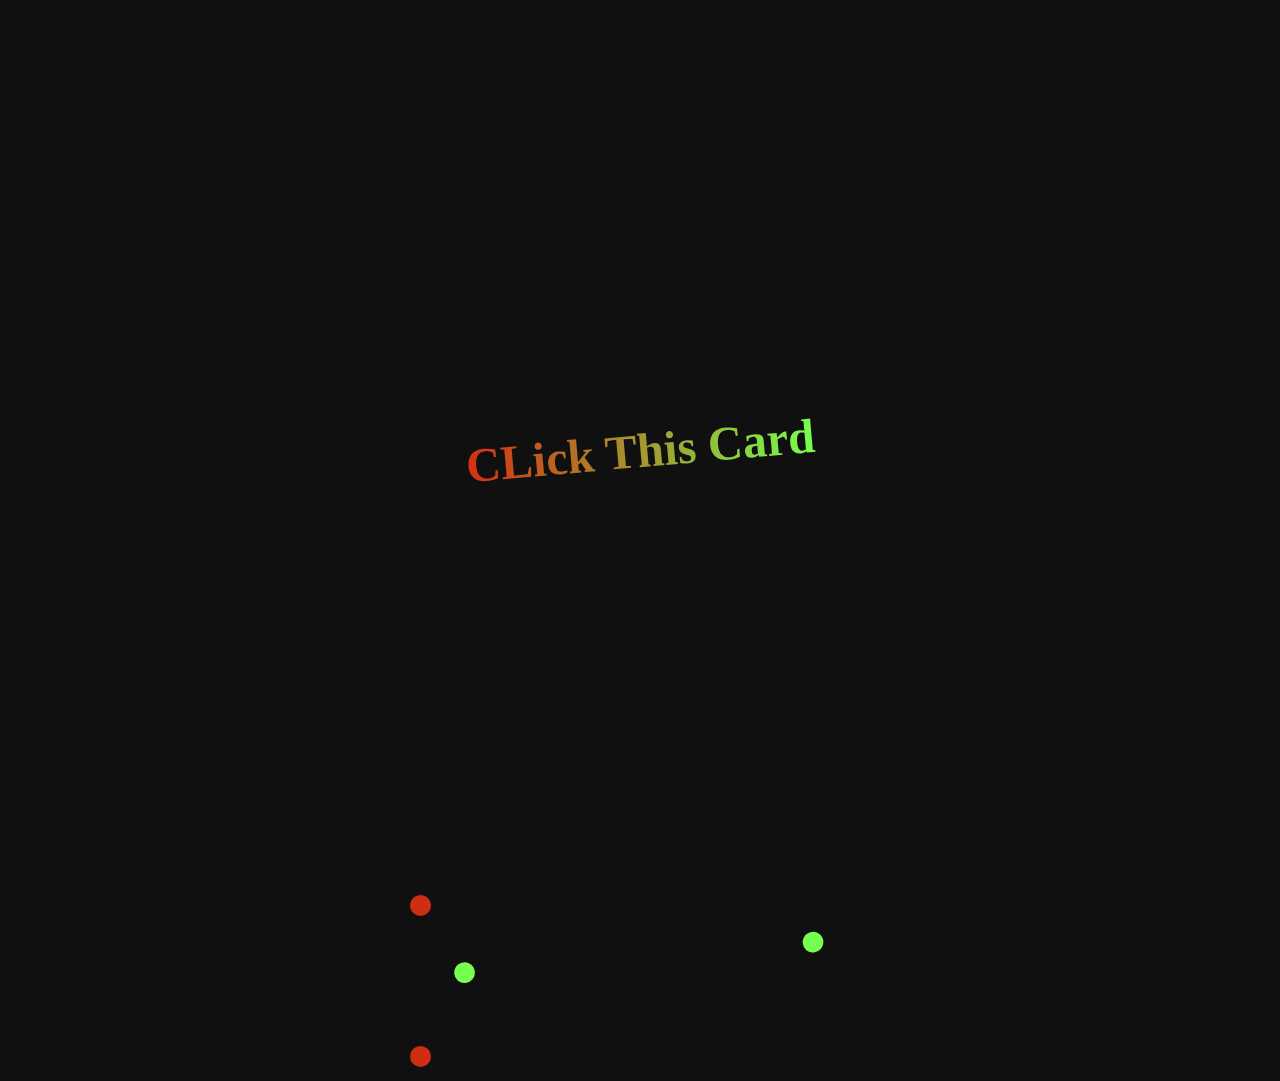
<file: 3d loader.html>
<!DOCTYPE html>
<html lang="en">
<head>
    <meta charset="UTF-8">
    <meta name="viewport" content="width=device-width, initial-scale=1.0">
    <title>Document</title>
    <style>
        body{
         
            display: flex;
            justify-content: center;
            align-items: center;
            height: 100vh;
            margin: 0;
            background-color: #111010;
            animation: slide-in-top 0.3s both;
        }

        .loader {
  --col1: rgba(228, 50, 19, 0.925);
  --col2: rgb(118, 255, 80);
  font-size: 3em;
  font-weight: 600;
  perspective: 800px;
  position: relative;
}

.loader::after,
.loader::before,
.loader .text::after,
.loader .text::before {
  perspective: 800px;
  animation: anim 2s ease-in-out infinite, dotMove 10s ease-out alternate infinite, move 10s linear infinite 1s;
  ;
  content: '●';
  color: var(--col1);
  position: absolute;
  translate: -60px 500px;
  width: 5px;
  height: 5px;
}

.loader::before {
  animation-delay: 3s;
  color: var(--col1);
}

.loader .text::before {
  color: var(--col2);
  animation-delay: 2s;
}

.loader .text::after {
  color: var(--col2);
}

.loader .text {
  animation: anim 20s linear infinite, move 10s linear infinite 1s;
  color: transparent;
  background-image: linear-gradient(90deg, 
  var(--col1) 0%,
  var(--col2) 100%);
  background-clip: text;
  background-size: 100%;
  background-repeat: no-repeat;
  transform: skew(5deg, -5deg);
  -webkit-background-clip: text;
  position: relative;
}

@keyframes anim {
  0%, 100% {
    text-shadow: 2px 0px 2px rgba(179, 158, 158, .5);
  }

  50% {
    background-size: 0%;
    background-position-x: left;
    text-shadow: 2px 10px 6px rgba(179, 158, 158, 1);
  }
}

@keyframes move {
  50% {
    translate: 0px 0px;
    rotate: x 60deg;
    transform: skew(-5deg, 5deg);
  }
}

@keyframes dotMove {
  0%, 100% {
    translate: -60px 300px;
  }

  50% {
    translate: 160px -250px;
    scale: .5;
    opacity: .85;
  }
}
    </style>
</head>
<body>
    <div class="loader">
        <p class="text">
          CLick This Card
        </p>
      </div>
      
</body>
</html>
</file>
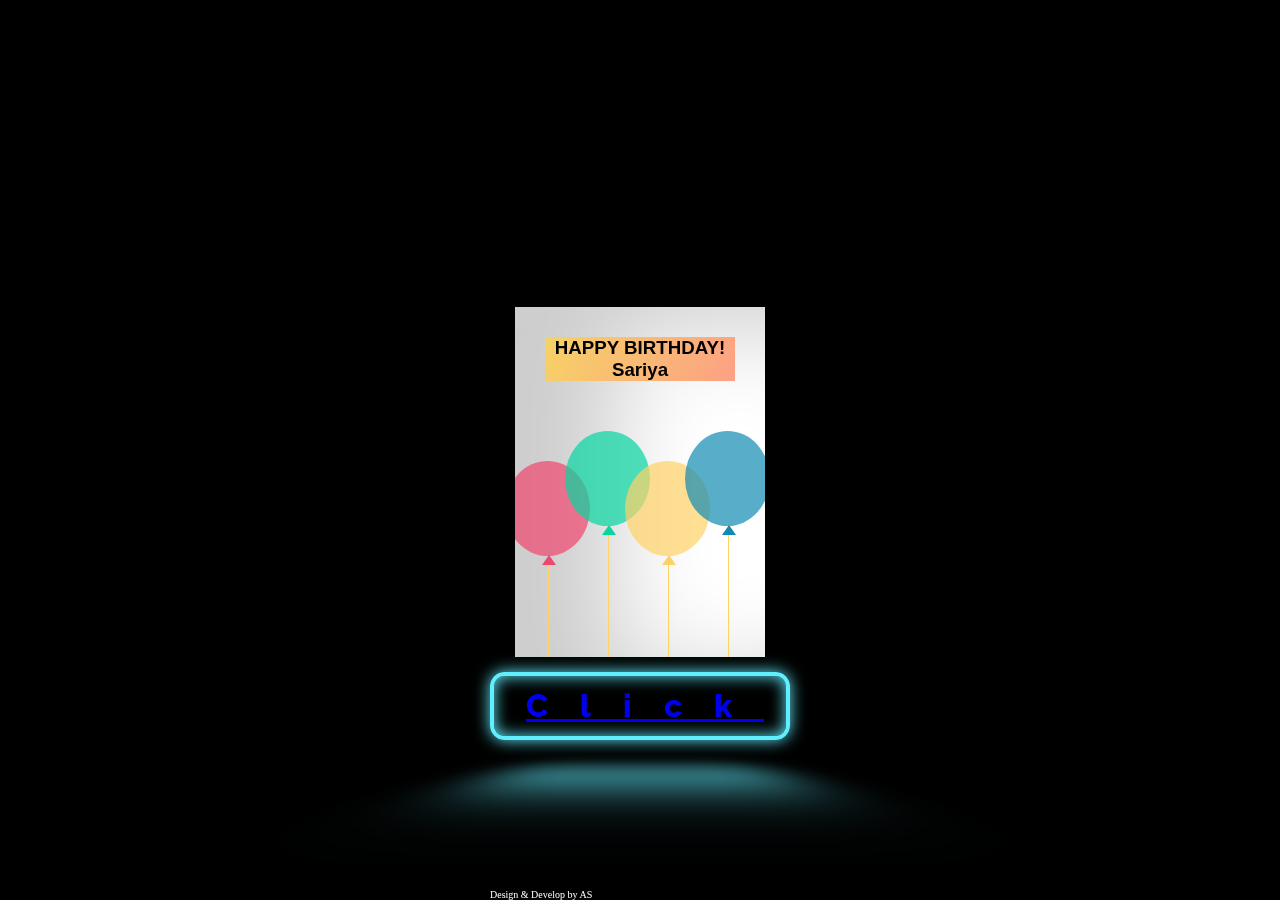
<file: Birthday.html>
<!DOCTYPE html>
<html lang="en">
<head>
  <meta charset="UTF-8">
  <meta http-equiv="X-UA-Compatible" content="IE=Edge">
  <meta name="viewport" content="width=device-width, initial-scale=1">
  <meta charset="UTF-8">
  <title>CodePen - Button Glow</title>

  <title>Happy birthday project</title>
  <link rel="stylesheet" href=" Birthday-style.css">
  <link rel="stylesheet" href="Buttons style.css">
</head>

<body>
  
  

    


  </div>
  <div class="">
          <h2>Click this card</h2>
      <div class="body">
      <div class="birthdayCard">
      <div class="cardFront"><h3 class="happy">HAPPY BIRTHDAY! <br> Sariya</h3>
      <div class="balloons">
        <div class="balloonOne"></div>
        <div class="balloonTwo"></div>
        <div class="balloonThree"></div>
        <div class="balloonFour"></div>
      </div>
      </div>  
      <div class="cardInside">
          <h3 class="back">HAPPY BIRTHDAY!</h3>
          <p contenteditable="true">Sariya Madam</p> 
          <p contenteditable="true">Happy birthday!! I hope your day is filled with lots of love and laughter! May all of your birthday wishes come true.<br> 31/01/2024</p>
          <p contenteditable="true" class="name"> from Aftab</p>
        </div>
      </div>

      </div>
      
      
      <button class="glowing-btn" class="glowing-txt" class="glowing-btn::before" class="faulty-letter" class="glowing-btn::after" class="glowing-btn:hover" class="glowing-btn:hover" >
        <a href="Roboto3d.html">Click
          <class="glowing-btn" class="glowing-txt" ></class>
        </a>
      </button>




      <footer><center>Design & Develop by AS </center>
      </footer>
      
  </div>
  <script>
    var loader = document.getElementById("card");
    window.addEventlistner("load",function(){
      loader.style.display="none";
    
    })
  </script>
 
</body>
</html>
</file>
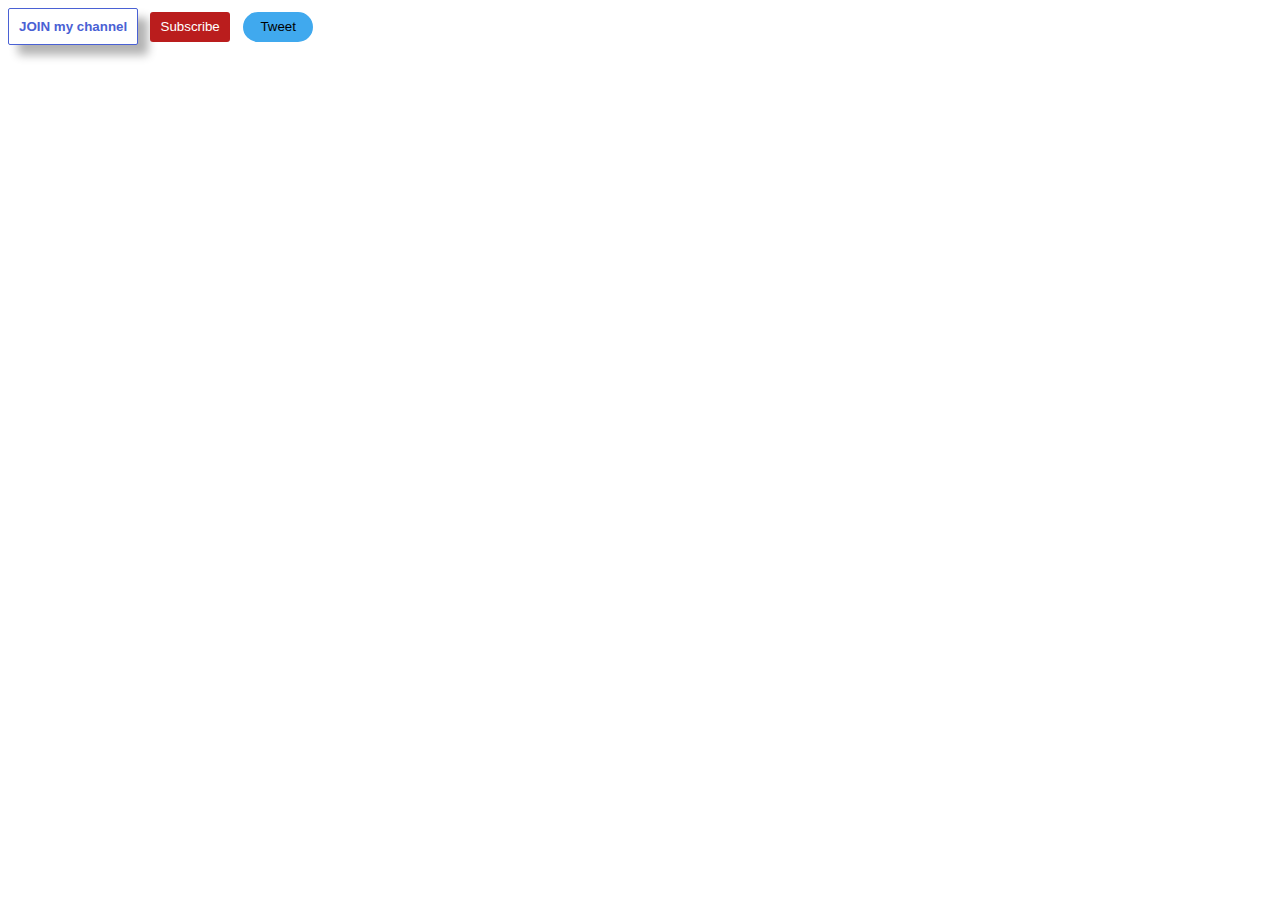
<file: Buttons (2).html>
<!DOCTYPE Html>
 <HTML>
    <Head>
        <Title>Button Practise</Title>
        <Style>
            .Subscribe-button {
                background-color: rgb(186, 29, 29);
                border:None;
                color:White;
                Height:30px;
                Width:80px;
                border-radius:3px;
                cursor:pointer;
                margin-right:9px;
                transition:0.15s;
            }
            .Subscribe-button:hover{
                opacity: 0.8;
            }    
        
            .Subscribe-button:active{
                opacity: 0.3;
        
            }    
                
        
            .Join-Button {
             background-color: rgb(255, 255, 255);
             border-color:rgb(74, 97, 212);
             border-Style:Solid;
             border-radius:2px;
             color:rgb(74, 97, 212);
             border-Width:1px;
             margin-right:8px;
             cursor:pointer;
             font-weight:bold;
             font-size:15;
             transition:0.30s;
             box-shadow: 10px 10px 10px rgba(1, 1, 1, 0.3);
             padding-top:10px;
             padding-bottom:10px;
             padding-right:10px;
             padding-left:10px;
        
        
            }
            
            .Join-Button:hover{
                background-color:rgb(74, 97, 212);
                color:white;
            }
            .Join-Button:active{
                opacity: 0.3;
        
            }
            
        
        
        </Style>
                <Style>
                    .Tweet-button{
        
                    
                     background-color:rgb(64, 169, 238);
                     width:70px;
                     Height:30px;
                     border-radius:20px;
                     border-color:rgb(64, 169, 238);
                     border-style:Solid;
                     color:white
                     font-size:20px;
                     cursor:pointer;
                    }
                </Style>
            
    </Head>
<Body>
    <Button class="Join-Button">
        
        JOIN my channel
       </Button>
       <button class="Subscribe-button">
        Subscribe
       </button>
       <button class="Tweet-button">
        Tweet
       </button>
</Body>

 </HTML>
</file>
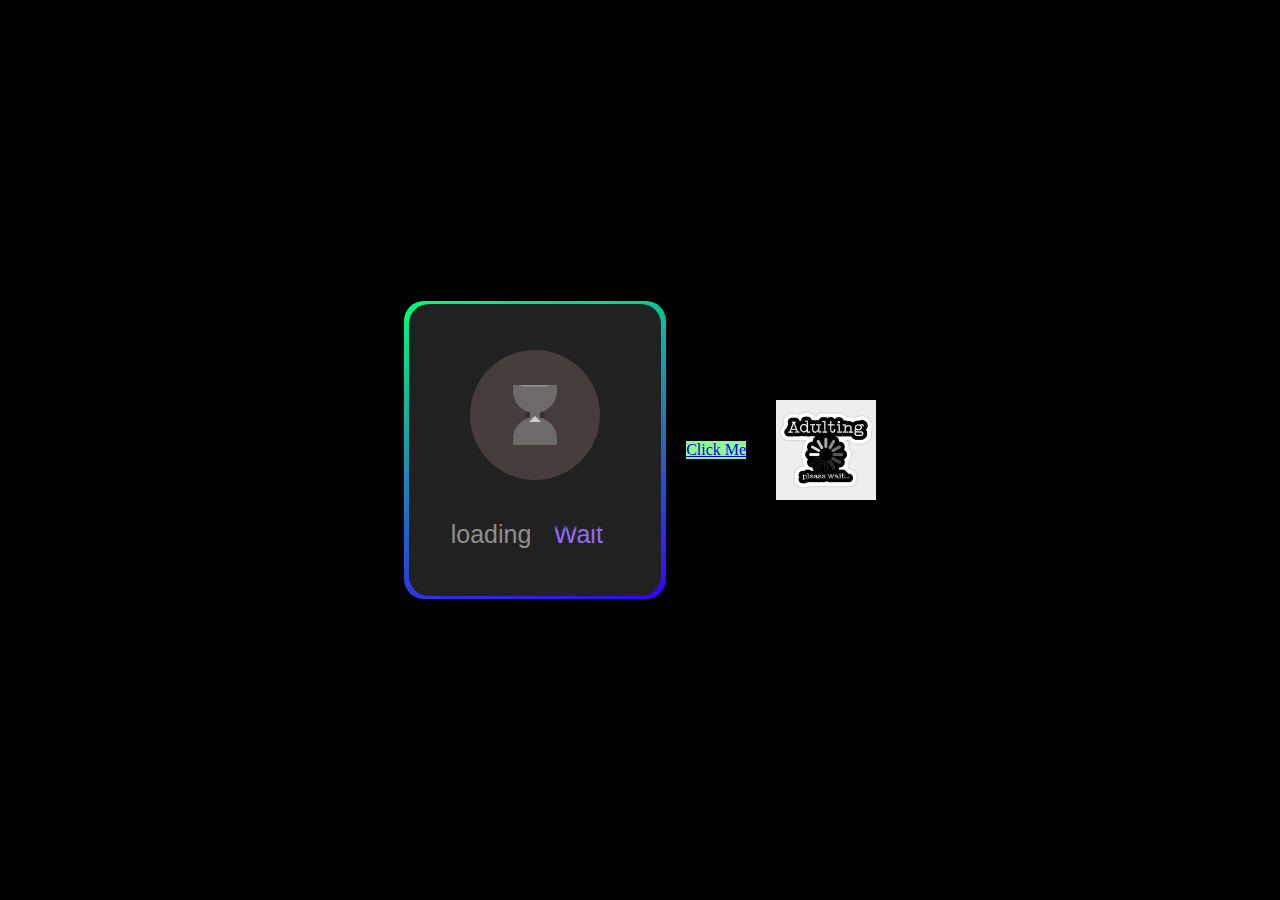
<file: Firstloaderone1.html>
<!DOCTYPE html>
<html lang="en">
<head>
    <meta charset="UTF-8">
    <meta name="viewport" content="width=device-width, initial-scale=1.0">
    <title>Document</title>
    <style>
       

       body{
         
         display: flex;
         justify-content: center;
         align-items: center;
         height: 100vh;
         margin: 0;
         background-color: #010101;
         animation: slide-in-top 0.3s both;
     }

.card {
  /* color used to softly clip top and bottom of the .words container */
  --bg-color: #212121;
  background-color: var(--bg-color);
  padding: 0.2rem 0.3rem;
 
  text-align: center; 
  border-radius: 1.25rem;
  box-shadow: #956afa;
  background-image: linear-gradient(163deg, #00ff75 0%, #3700ff 100%);
  animation: animateBg 5s linear infinite;
  Display:Flex;
  flex-direction:row;
  justify-content:top;

}

@keyframes greenbottomBubbles {
  0% {
    background-position: 10% -10%, 30% 10%, 55% -10%, 70% -10%, 85% -10%,
      70% -10%, 70% 0%;
  }

  50% {
    background-position: 0% 80%, 20% 80%, 45% 60%, 60% 100%, 75% 70%, 95% 60%,
      105% 0%;
  }

  100% {
    background-position: 0% 90%, 20% 90%, 45% 70%, 60% 110%, 75% 80%, 95% 70%,
      110% 10%;
    background-size: 0% 0%, 0% 0%, 0% 0%, 0% 0%, 0% 0%, 0% 0%;
  }
}


@keyframes animateBg {
  100% {
    filter:hue-rotate(360deg);
  }
}

.card2{
  --bg-color: #212121;
  background-color: var(--bg-color);
  padding: 1rem 2rem;
 
  text-align: center; 
  border-radius: 1.25rem;
  box-shadow: #956afa;
}
.loader {
  color: rgb(144, 142, 142);
  font-family: "Poppins", sans-serif;
  font-weight: 500;
  font-size: 25px;
  -webkit-box-sizing: content-box;
  box-sizing: content-box;
  height: 50px;
  padding: 10px 10px;
  display: -webkit-box;
  display: -ms-flexbox;
  display: flex;
  border-radius: 8px;
  background: radial-gradient(var(#00e6fd), transparent);
  
}

.words {
  overflow: hidden;
  position: relative;
}
.words::after {
  content: "";
  position: absolute;
  inset: 0;
  background: linear-gradient(
    var(--bg-color) 10%,
    transparent 20%,
    transparent 70%,
    var(--bg-color) 90%
  );
  z-index: 10;
}

.word {
  display: block;
  height: 100%;
  padding-left: 6px;
  color: #956afa;
  animation: spin_4991 4s infinite;
}

@keyframes spin_4991 {
  10% {
    -webkit-transform: translateY(-102%);
    transform: translateY(-102%);
  }

  25% {
    -webkit-transform: translateY(-100%);
    transform: translateY(-100%);
  }

  35% {
    -webkit-transform: translateY(-202%);
    transform: translateY(-202%);
  }

  50% {
    -webkit-transform: translateY(-200%);
    transform: translateY(-200%);
  }

  60% {
    -webkit-transform: translateY(-302%);
    transform: translateY(-302%);
  }

  75% {
    -webkit-transform: translateY(-300%);
    transform: translateY(-300%);
  }

  85% {
    -webkit-transform: translateY(-402%);
    transform: translateY(-402%);
  }

  100% {
    -webkit-transform: translateY(-400%);
    transform: translateY(-400%);
  }
}
.hourglassBackground {
  position: relative;
  background-color: rgb(71, 60, 60);
  height: 130px;
  width: 130px;
  border-radius: 50%;
  margin: 30px auto;
}

.hourglassContainer {
  position: absolute;
  top: 30px;
  left: 40px;
  width: 50px;
  height: 70px;
  -webkit-animation: hourglassRotate 2s ease-in 0s infinite;
  animation: hourglassRotate 2s ease-in 0s infinite;
  transform-style: preserve-3d;
  perspective: 1000px;
}

.hourglassContainer div,
.hourglassContainer div:before,
.hourglassContainer div:after {
  transform-style: preserve-3d;
}

@-webkit-keyframes hourglassRotate {
  0% {
    transform: rotateX(0deg);
  }

  50% {
    transform: rotateX(180deg);
  }

  100% {
    transform: rotateX(180deg);
  }
}

@keyframes hourglassRotate {
  0% {
    transform: rotateX(0deg);
  }

  50% {
    transform: rotateX(180deg);
  }

  100% {
    transform: rotateX(180deg);
  }
}

.hourglassCapTop {
  top: 0;
}

.hourglassCapTop:before {
  top: -25px;
}

.hourglassCapTop:after {
  top: -20px;
}

.hourglassCapBottom {
  bottom: 0;
}

.hourglassCapBottom:before {
  bottom: -25px;
}

.hourglassCapBottom:after {
  bottom: -20px;
}

.hourglassGlassTop {
  transform: rotateX(90deg);
  position: absolute;
  top: -16px;
  left: 3px;
  border-radius: 50%;
  width: 44px;
  height: 44px;
  background-color: #999999;
}

.hourglassGlass {
  perspective: 100px;
  position: absolute;
  top: 32px;
  left: 20px;
  width: 10px;
  height: 6px;
  background-color: #999999;
  opacity: 0.5;
}

.hourglassGlass:before,
.hourglassGlass:after {
  content: '';
  display: block;
  position: absolute;
  background-color: #999999;
  left: -17px;
  width: 44px;
  height: 28px;
}

.hourglassGlass:before {
  top: -27px;
  border-radius: 0 0 25px 25px;
}

.hourglassGlass:after {
  bottom: -27px;
  border-radius: 25px 25px 0 0;
}

.hourglassCurves:before,
.hourglassCurves:after {
  content: '';
  display: block;
  position: absolute;
  top: 32px;
  width: 6px;
  height: 6px;
  border-radius: 50%;
  background-color: #333;
  animation: hideCurves 2s ease-in 0s infinite;
}

.hourglassCurves:before {
  left: 15px;
}

.hourglassCurves:after {
  left: 29px;
}

@-webkit-keyframes hideCurves {
  0% {
    opacity: 1;
  }

  25% {
    opacity: 0;
  }

  30% {
    opacity: 0;
  }

  40% {
    opacity: 1;
  }

  100% {
    opacity: 1;
  }
}

@keyframes hideCurves {
  0% {
    opacity: 1;
  }

  25% {
    opacity: 0;
  }

  30% {
    opacity: 0;
  }

  40% {
    opacity: 1;
  }

  100% {
    opacity: 1;
  }
}

.hourglassSandStream:before {
  content: '';
  display: block;
  position: absolute;
  left: 24px;
  width: 3px;
  background-color: white;
  -webkit-animation: sandStream1 2s ease-in 0s infinite;
  animation: sandStream1 2s ease-in 0s infinite;
}

.hourglassSandStream:after {
  content: '';
  display: block;
  position: absolute;
  top: 36px;
  left: 19px;
  border-left: 6px solid transparent;
  border-right: 6px solid transparent;
  border-bottom: 6px solid #fff;
  animation: sandStream2 2s ease-in 0s infinite;
}

@-webkit-keyframes sandStream1 {
  0% {
    height: 0;
    top: 35px;
  }

  50% {
    height: 0;
    top: 45px;
  }

  60% {
    height: 35px;
    top: 8px;
  }

  85% {
    height: 35px;
    top: 8px;
  }

  100% {
    height: 0;
    top: 8px;
  }
}

@keyframes sandStream1 {
  0% {
    height: 0;
    top: 35px;
  }

  50% {
    height: 0;
    top: 45px;
  }

  60% {
    height: 35px;
    top: 8px;
  }

  85% {
    height: 35px;
    top: 8px;
  }

  100% {
    height: 0;
    top: 8px;
  }
}

@-webkit-keyframes sandStream2 {
  0% {
    opacity: 0;
  }

  50% {
    opacity: 0;
  }

  51% {
    opacity: 1;
  }

  90% {
    opacity: 1;
  }

  91% {
    opacity: 0;
  }

  100% {
    opacity: 0;
  }
}

@keyframes sandStream2 {
  0% {
    opacity: 0;
  }

  50% {
    opacity: 0;
  }

  51% {
    opacity: 1;
  }

  90% {
    opacity: 1;
  }

  91% {
    opacity: 0;
  }

  100% {
    opacity: 0;
  }
}

.hourglassSand:before,
.hourglassSand:after {
  content: '';
  display: block;
  position: absolute;
  left: 6px;
  background-color: white;
  perspective: 500px;
}

.hourglassSand:before {
  top: 8px;
  width: 39px;
  border-radius: 3px 3px 30px 30px;
  animation: sandFillup 2s ease-in 0s infinite;
}

.hourglassSand:after {
  border-radius: 30px 30px 3px 3px;
  animation: sandDeplete 2s ease-in 0s infinite;
}

@-webkit-keyframes sandFillup {
  0% {
    opacity: 0;
    height: 0;
  }

  60% {
    opacity: 1;
    height: 0;
  }

  100% {
    opacity: 1;
    height: 17px;
  }
}

@keyframes sandFillup {
  0% {
    opacity: 0;
    height: 0;
  }

  60% {
    opacity: 1;
    height: 0;
  }

  100% {
    opacity: 1;
    height: 17px;
  }
}

@-webkit-keyframes sandDeplete {
  0% {
    opacity: 0;
    top: 45px;
    height: 17px;
    width: 38px;
    left: 6px;
  }

  1% {
    opacity: 1;
    top: 45px;
    height: 17px;
    width: 38px;
    left: 6px;
  }

  24% {
    opacity: 1;
    top: 45px;
    height: 17px;
    width: 38px;
    left: 6px;
  }

  25% {
    opacity: 1;
    top: 41px;
    height: 17px;
    width: 38px;
    left: 6px;
  }

  50% {
    opacity: 1;
    top: 41px;
    height: 17px;
    width: 38px;
    left: 6px;
  }

  90% {
    opacity: 1;
    top: 41px;
    height: 0;
    width: 10px;
    left: 20px;
  }
}

@keyframes sandDeplete {
  0% {
    opacity: 0;
    top: 45px;
    height: 17px;
    width: 38px;
    left: 6px;
  }

  1% {
    opacity: 1;
    top: 45px;
    height: 17px;
    width: 38px;
    left: 6px;
  }

  24% {
    opacity: 1;
    top: 45px;
    height: 17px;
    width: 38px;
    left: 6px;
  }

  25% {
    opacity: 1;
    top: 41px;
    height: 17px;
    width: 38px;
    left: 6px;
  }

  50% {
    opacity: 1;
    top: 41px;
    height: 17px;
    width: 38px;
    left: 6px;
  }

  90% {
    opacity: 1;
    top: 41px;
    height: 0;
    width: 10px;
    left: 20px;
  }
}



.loader1 {
  position: relative;
  width: 150px;
  height: 150px;
  background: rgba(45, 45, 45, 1);
  overflow: hidden;
  transform: rotate(calc(90deg * var(--i)));
}

.loader1::before {
  content: "";
  position: absolute;
  width: 300px;
  height: 300px;
  background: radial-gradient(var(--clr), transparent);
  animation: animate 1.5s linear infinite;
}

.loader1::after {
  content: "";
  position: absolute;
  inset: 2px;
  background: rgba(45, 45, 45, 0.9);
}

@keyframes animate {
  0% {
    transform: translate(-150px, -150px);
  }
  25% {
    transform: translate(0px, -150px);
  }
  50% {
    transform: translate(0px, 0px);
  }
  75% {
    transform: translate(-150px, 0px);
  }
  100% {
    transform: translate(-150px, -150px);
  }
}
.First-click {
    background-color:rgb(146, 249, 139);
    margin-left:20px;
    margin-right:30px;
    Display:block;
    
}
.Img-Limited {
  height:100px;
  width:100px;
  background-color: #00ff75;
}



    </style>
</head>
<body>
  
  
    <div class="card">
      <div class="card2">
        
      <div class="hourglassBackground">
        <div class="hourglassContainer">
          <div class="hourglassCurves"></div>
          <div class="hourglassCapTop"></div>
          <div class="hourglassGlassTop"></div>
          <div class="hourglassSand"></div>
          <div class="hourglassSandStream"></div>
          <div class="hourglassCapBottom"></div>
          <div class="hourglassGlass"></div>
        </div>
        </div>
        <div class="loader">
          loading
          <div class="words">
            <span class="word">Wait</span>
            <span class="word">Sariya</span>
            <span class="word">Khan</span>
            <span class="word">click</span>
            <span class="word">buttons</span>
          </div>
        </div>
      </div>
      </div>
    </div>
    <div class="First-click">
        <a  color:white; href="Birthday.html"> Click Me</a>
    </div>
    <div class="Img-Limited">
      <img src="Thumbnails/sariya.jpeg" class="Img-Limited">
    </div>
    
</body>
</html>
</file>
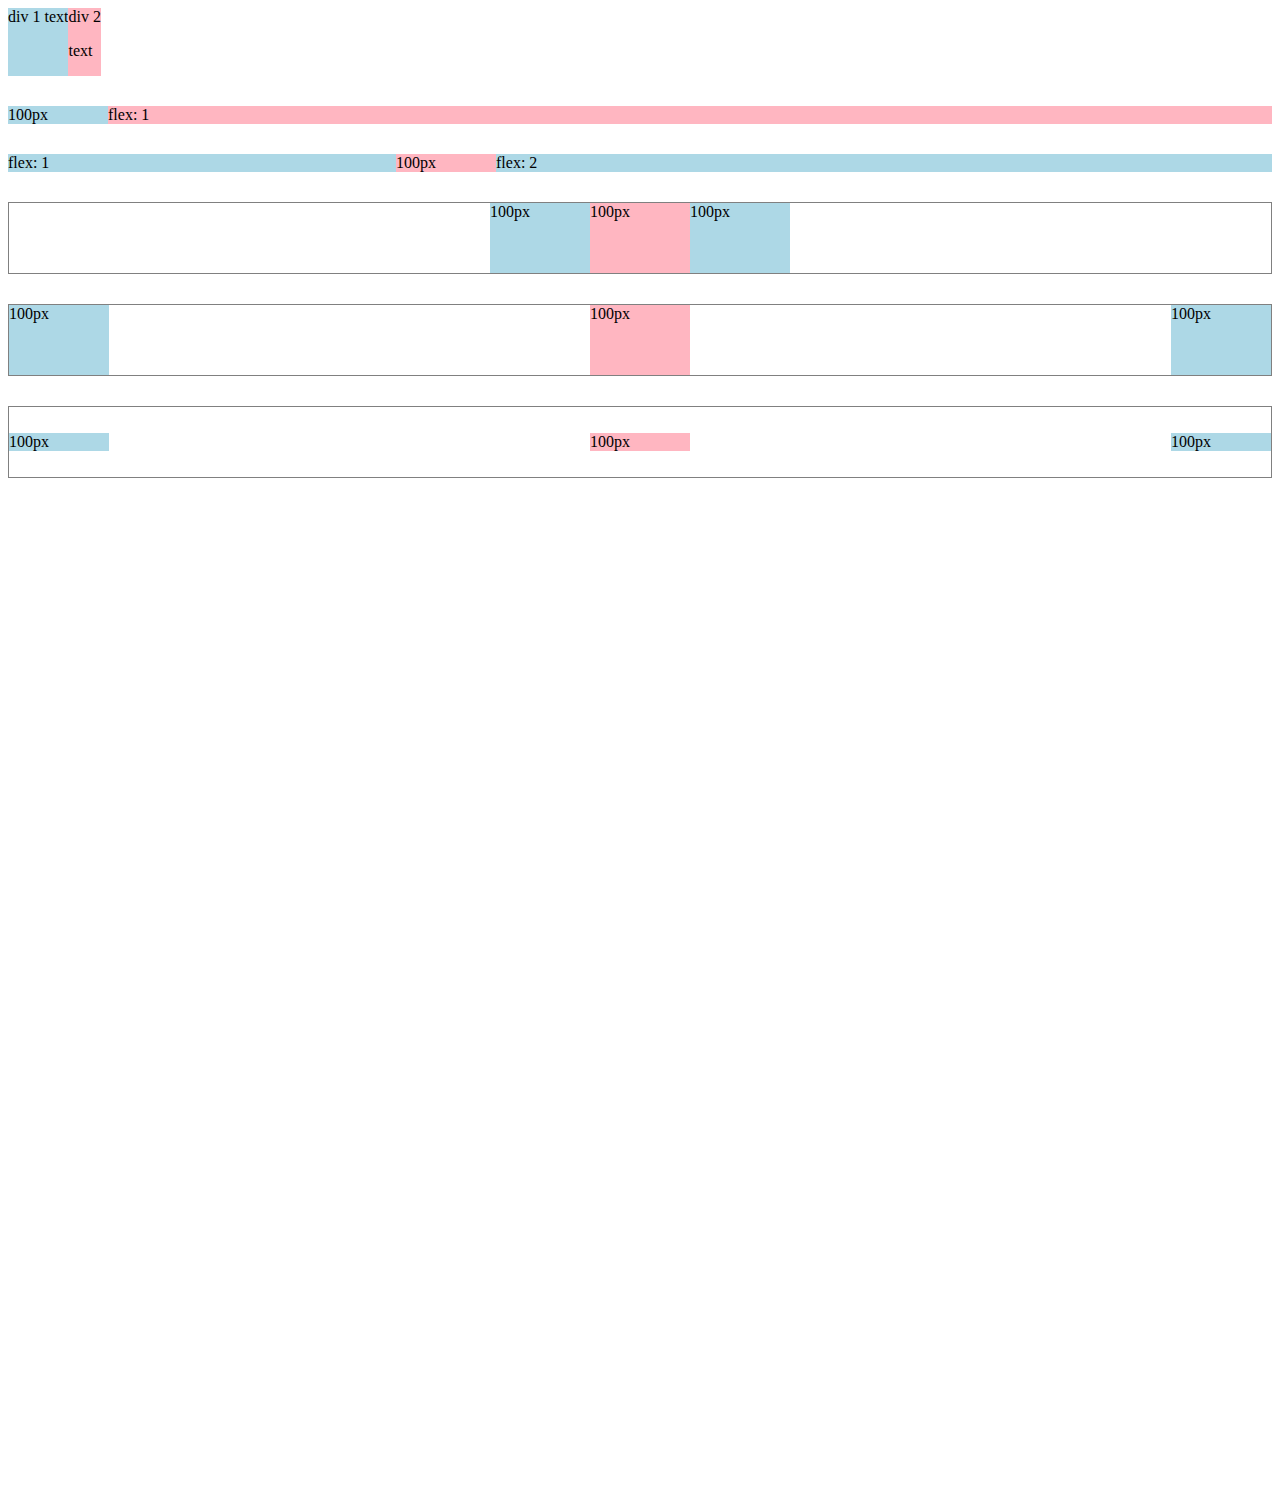
<file: flexbox.html>
<!DOCTYPE html>
<html>
  <head>
    <title>Flexbox Practice</title>
  </head>
  <body style="padding-bottom: 1000px;">
    <div style="
      display: flex;
      flex-direction: row;
    ">
      <div style="background-color: lightblue;">div 1 text</div>
      <div style="background-color: lightpink;">div 2 <p>text</p></div>
    </div>

    <div style="
      margin-top: 30px;
      display: flex;
      flex-direction: row;
    ">
      <div style="
        background-color: lightblue;
        width: 100px;
      ">100px</div>
      <div style="
        background-color: lightpink;
        flex: 1;
      ">flex: 1</div>
    </div>

    <div style="
      margin-top: 30px;
      display: flex;
      flex-direction: row;
    ">
      <div style="
        background-color: lightblue;
        flex: 1;
      ">flex: 1</div>
      <div style="
        background-color: lightpink;
        width: 100px;
      ">100px</div>
      <div style="
        background-color: lightblue;
        flex: 2;
      ">flex: 2</div>
    </div>

    <div style="
      margin-top: 30px;
      height: 70px;
      border-width: 1px;
      border-style: solid;
      border-color: gray;

      display: flex;
      flex-direction: row;
      justify-content: center;
    ">
      <div style="
        background-color: lightblue;
        width: 100px;
      ">100px</div>
      <div style="
        background-color: lightpink;
        width: 100px;
      ">100px</div>
      <div style="
        background-color: lightblue;
        width: 100px;
      ">100px</div>
    </div>

    <div style="
      margin-top: 30px;
      height: 70px;
      border-width: 1px;
      border-style: solid;
      border-color: gray;

      display: flex;
      flex-direction: row;
      justify-content: space-between;
    ">
      <div style="
        background-color: lightblue;
        width: 100px;
      ">100px</div>
      <div style="
        background-color: lightpink;
        width: 100px;
      ">100px</div>
      <div style="
        background-color: lightblue;
        width: 100px;
      ">100px</div>
    </div>

    <div style="
      margin-top: 30px;
      height: 70px;
      border-width: 1px;
      border-style: solid;
      border-color: gray;

      display: flex;
      flex-direction: row;
      justify-content: space-between;
      align-items: center;
    ">
      <div style="
        background-color: lightblue;
        width: 100px;
      ">100px</div>
      <div style="
        background-color: lightpink;
        width: 100px;
      ">100px</div>
      <div style="
        background-color: lightblue;
        width: 100px;
      ">100px</div>
    </div>
  </body>
</html>
</file>
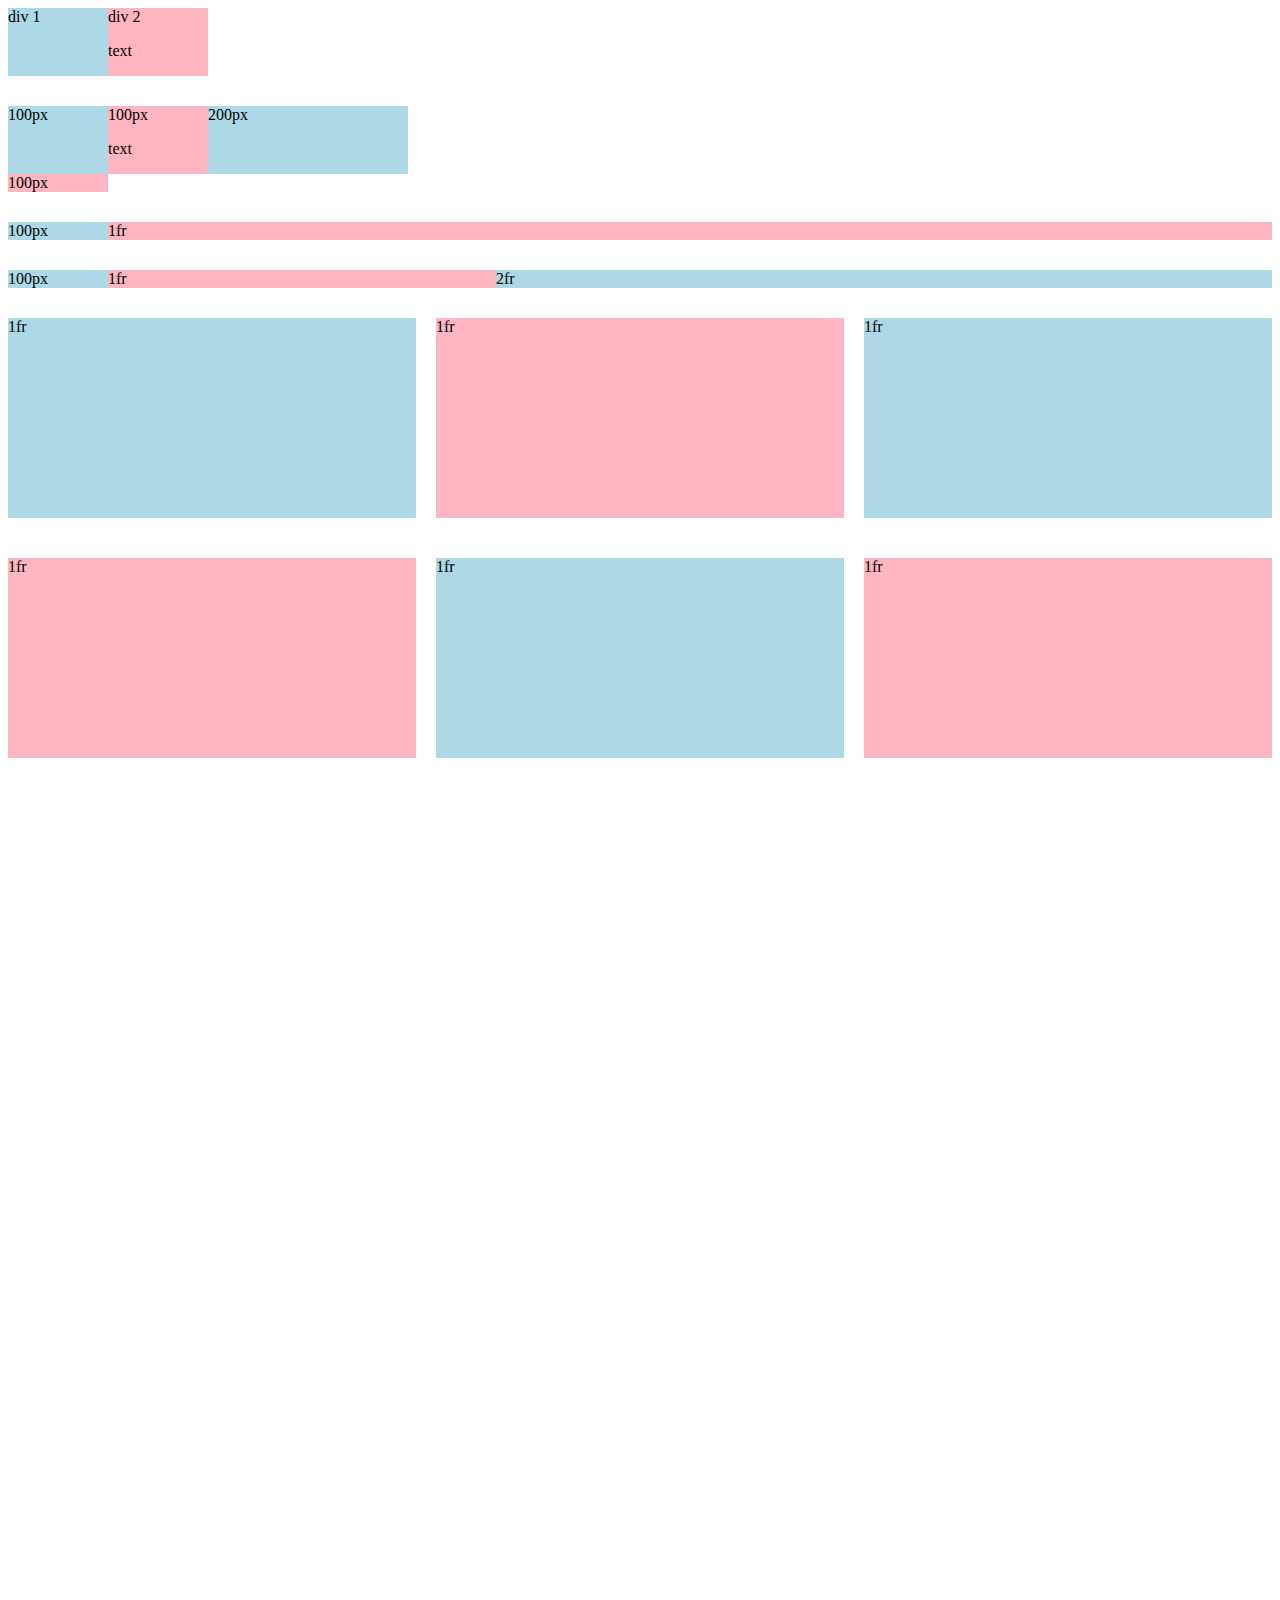
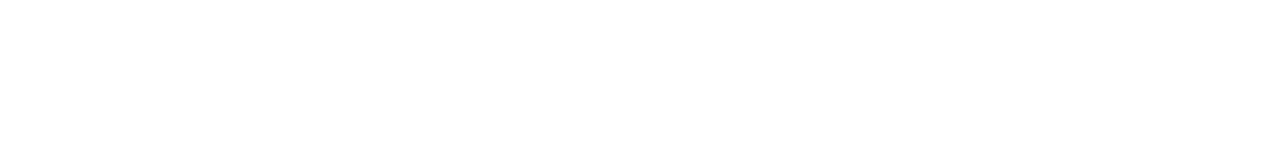
<file: grid.html>
<!DOCTYPE html>
<html>
  <head>
    <title>Grid Practice</title>
  </head>
  <body style="padding-bottom: 1000px;">
    <div style="
      display: grid;
      grid-template-columns: 100px 100px;
    ">
      <div style="background-color: lightblue;">div 1</div>
      <div style="background-color: lightpink;">div 2<p>text</p></div>
    </div>

    <div style="
      margin-top: 30px;
      display: grid;
      grid-template-columns: 100px 100px 200px;
    ">
      <div style="background-color: lightblue;">100px</div>
      <div style="background-color: lightpink;">100px<p>text</p></div>
      <div style="background-color: lightblue;">200px</div>
      <div style="background-color: lightpink;">100px</div>
    </div>

    <div style="
      margin-top: 30px;
      display: grid;
      grid-template-columns: 100px 1fr;
    ">
      <div style="background-color: lightblue;">100px</div>
      <div style="background-color: lightpink;">1fr</div>
    </div>

    <div style="
      margin-top: 30px;
      display: grid;
      grid-template-columns: 100px 1fr 2fr;
    ">
      <div style="background-color: lightblue;">100px</div>
      <div style="background-color: lightpink;">1fr</div>
      <div style="background-color: lightblue;">2fr</div>
    </div>

    <div style="
      margin-top: 30px;
      display: grid;
      grid-template-columns: 1fr 1fr 1fr;
      column-gap: 20px;
      row-gap: 40px;
    ">
      <div style="background-color: lightblue; height: 200px;">1fr</div>
      <div style="background-color: lightpink; height: 200px;">1fr</div>
      <div style="background-color: lightblue; height: 200px;">1fr</div>
      <div style="background-color: lightpink; height: 200px;">1fr</div>
      <div style="background-color: lightblue; height: 200px;">1fr</div>
      <div style="background-color: lightpink; height: 200px;">1fr</div>
    </div>
  </body>
</html>
</file>
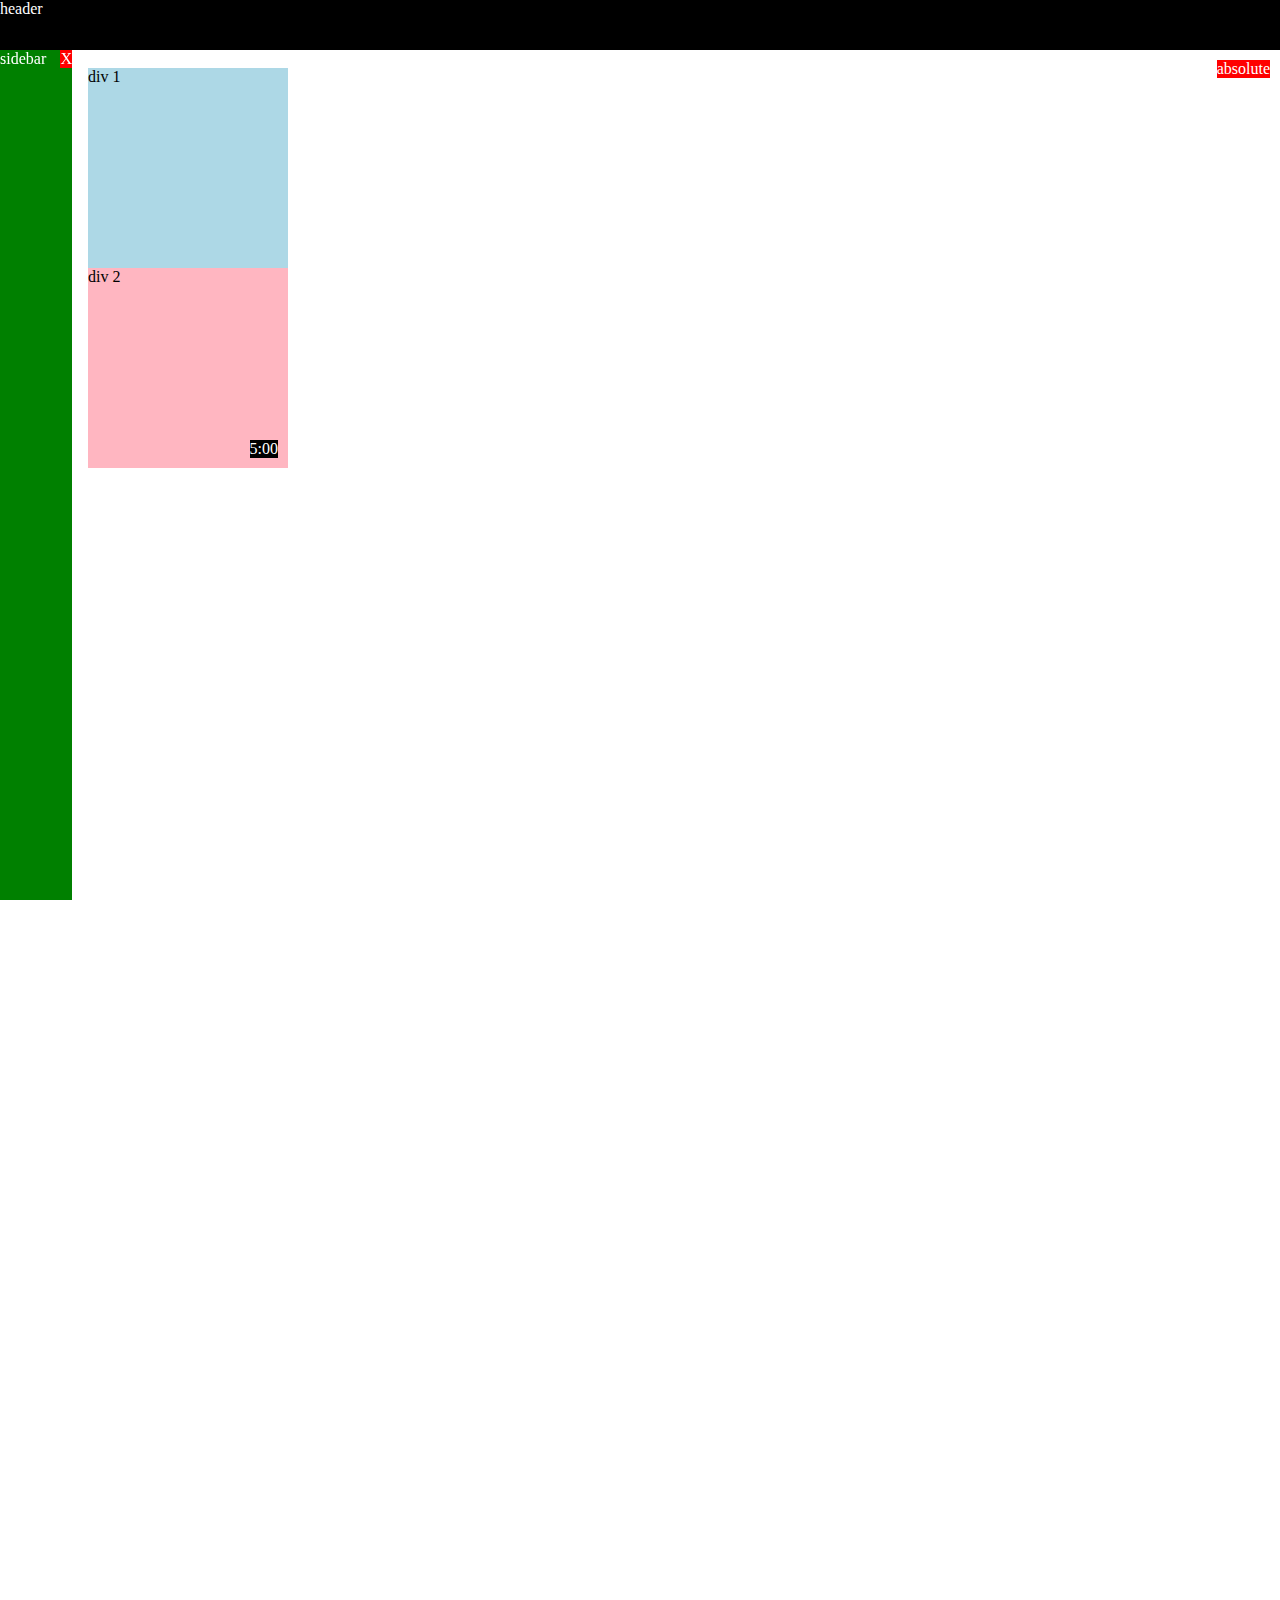
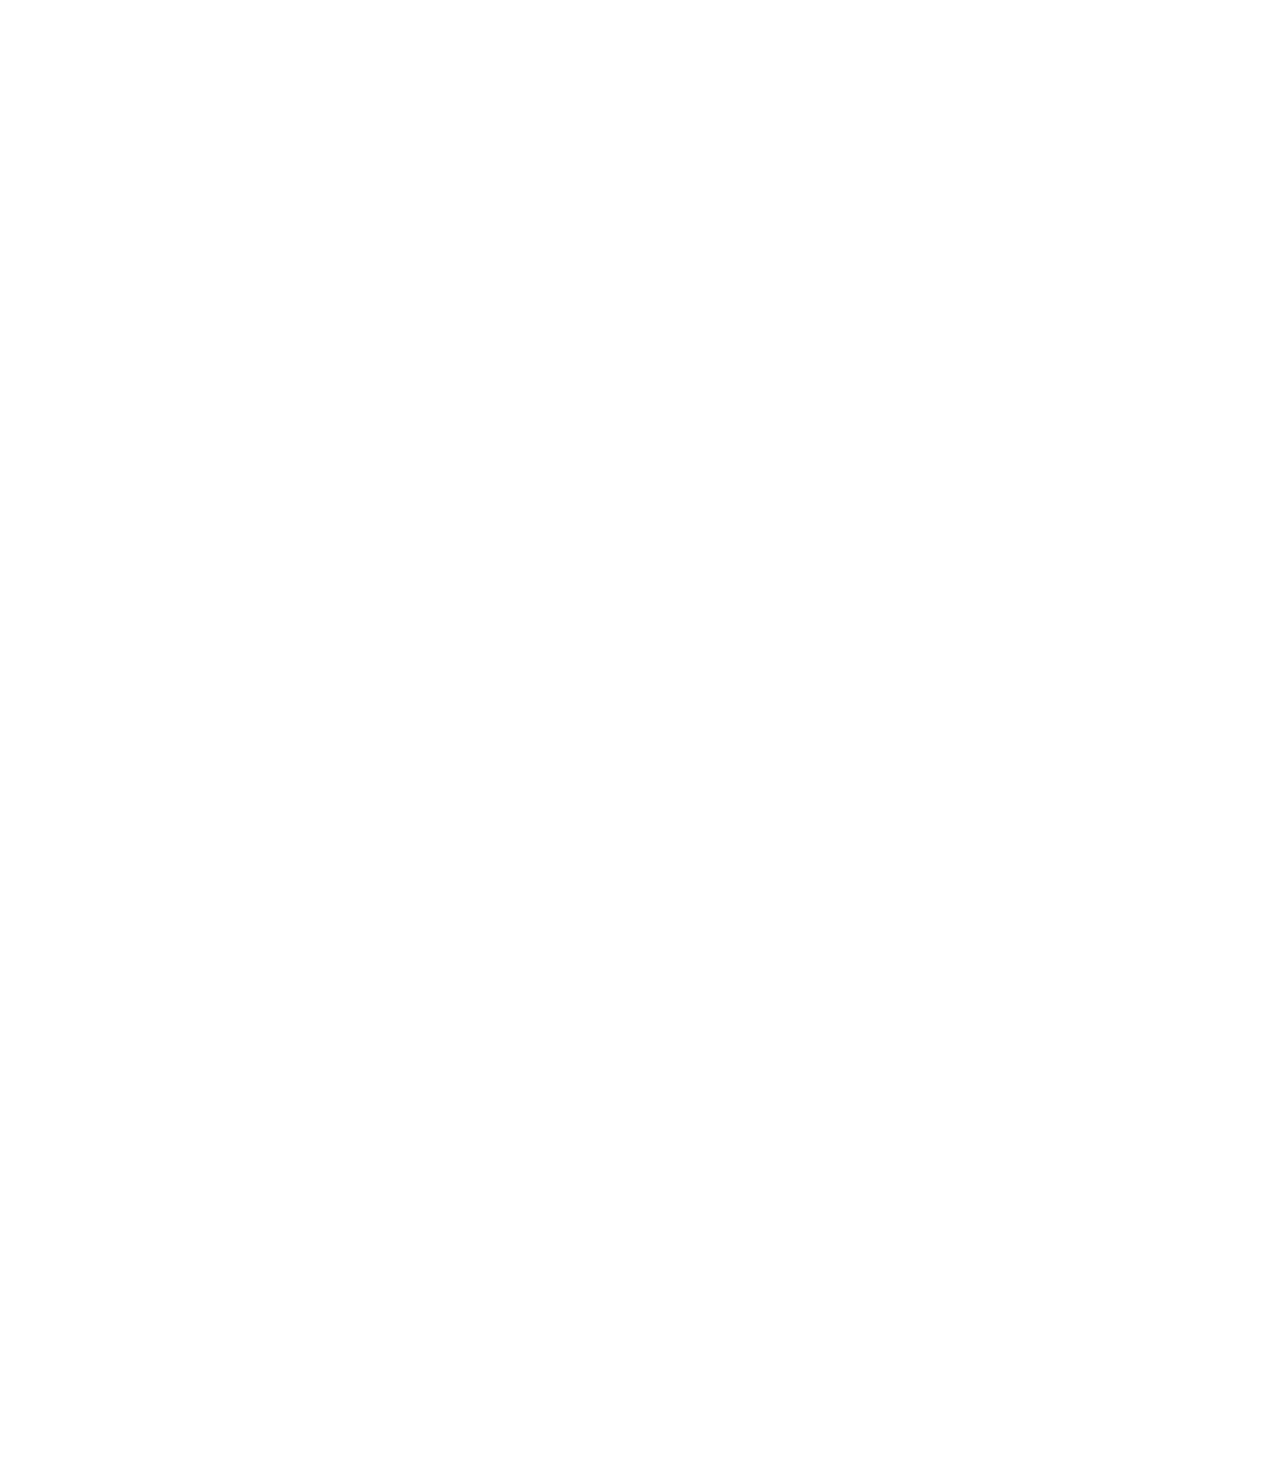
<file: position.html>
<!DOCTYPE html>
<html>
  <head>
    <title>Position Practice</title>
  </head>
  <body style="
    height: 3000px;
    padding-top: 60px;
    padding-left: 80px;
  ">
    <div style="
      background-color: black;
      color: white;
      position: fixed;
      top: 0;
      left: 0;
      right: 0;
      height: 50px;
      z-index: 100;
    ">header</div>

    <div style="
      background-color: green;
      color: white;
      position: fixed;
      left: 0;
      bottom: 0;
      top: 50px;
      width: 72px;
    ">
      sidebar
      <div style="
        position: absolute;
        background-color: red;
        color: white;
        top: 0;
        right: 0;
      ">
        X
      </div>
    </div>

    <div style="
      position: absolute;
      background-color: red;
      color: white;
      top: 60px;
      right: 10px;
    ">
      absolute
    </div>

    <div style="
      background-color: lightblue;
      height: 200px;
      width: 200px;
      position: static;
    ">div 1</div>
    <div style="
      background-color: lightpink;
      height: 200px;
      width: 200px;
      position: relative;
    ">
      div 2
      <div style="
        position: absolute;
        background-color: black;
        color: white;
        bottom: 10px;
        right: 10px;
      ">
        5:00
      </div>
    </div>

  </body>
</html>
</file>
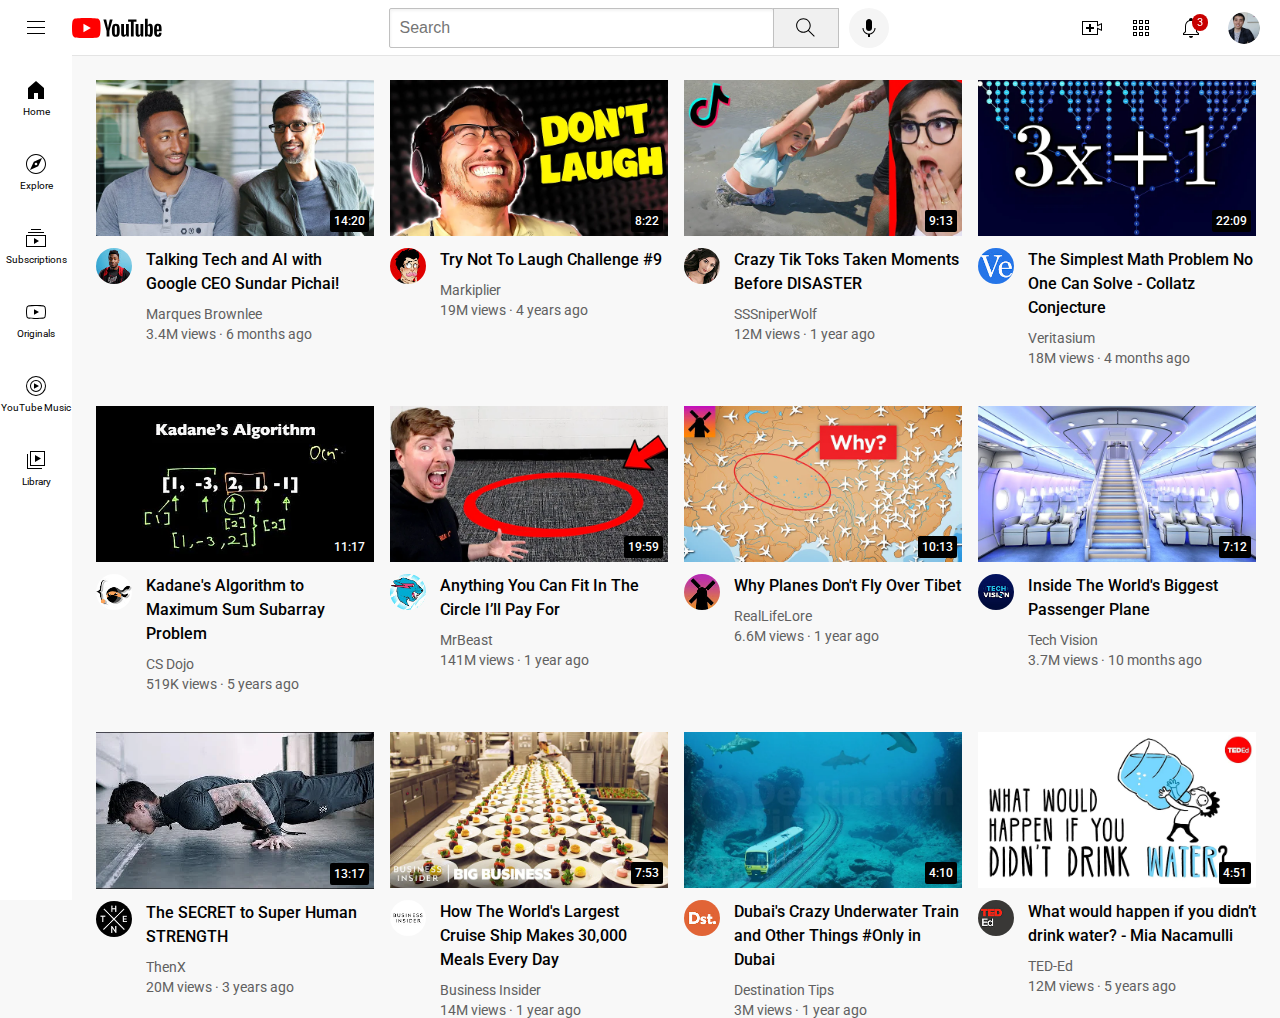
<file: youtube.html>
<!DOCTYPE html>
<html>
  <head>
    <title>YouTube.com Clone</title>

    <link rel="preconnect" href="https://fonts.googleapis.com">
    <link rel="preconnect" href="https://fonts.gstatic.com" crossorigin>
    <link href="https://fonts.googleapis.com/css2?family=Roboto:wght@400;500;700&display=swap" rel="stylesheet">

    <link rel="stylesheet" href="styles/general.css">
    <link rel="stylesheet" href="styles/header.css">
    <link rel="stylesheet" href="styles/video.css">
    <link rel="stylesheet" href="styles/sidebar.css">
  </head>
  <body>
    <header class="header">
      <div class="left-section">
        <img class="hamburger-menu" src="icons/hamburger-menu.svg">
        <img class="youtube-logo" src="icons/youtube-logo.svg">
      </div>
      <div class="middle-section">
        <input class="search-bar" type="text" placeholder="Search">
        <button class="search-button">
          <img class="search-icon" src="icons/search.svg">
          <div class="tooltip">Search</div>
        </button>
        <!-- Put position absolute inside position relative -->
        <button class="voice-search-button">
          <img class="voice-search-icon" src="icons/voice-search-icon.svg">
          <div class="tooltip">Search with your voice</div>
        </button>
      </div>
      <div class="right-section">
        <div class="upload-icon-container">
          <img class="upload-icon" src="icons/upload.svg">
          <div class="tooltip">Create</div>
        </div>
        <div class="youtube-apps-icon-container">
          <img class="youtube-apps-icon" src="icons/youtube-apps.svg">
          <div class="tooltip">YouTube Apps</div>
        </div>
        <div class="notifications-icon-container">
          <img class="notifications-icon" src="icons/notifications.svg">
          <div class="notifications-count">3</div>
          <div class="tooltip">Notifications</div>
        </div>
        <img class="current-user-picture" src="channel-pictures/my-channel.jpeg">
      </div>
    </header>

    <nav class="sidebar">
      <div class="sidebar-link">
        <img src="icons/home.svg">
        <div>Home</div>
      </div>
      <div class="sidebar-link">
        <img src="icons/explore.svg">
        <div>Explore</div>
      </div>
      <div class="sidebar-link">
        <img src="icons/subscriptions.svg">
        <div>Subscriptions</div>
      </div>
      <div class="sidebar-link">
        <img src="icons/originals.svg">
        <div>Originals</div>
      </div>
      <div class="sidebar-link">
        <img src="icons/youtube-music.svg">
        <div>YouTube Music</div>
      </div>
      <div class="sidebar-link">
        <img src="icons/library.svg">
        <div>Library</div>
      </div>
    </nav>

    <main>
      <section class="video-grid">
        <div class="video-preview">
          <div class="thumbnail-row">
            <img class="thumbnail" src="thumbnails/thumbnail-1.webp">
            <div class="video-time">14:20</div>
          </div>
          <div class="video-info-grid">
            <div class="channel-picture">
              <img class="profile-picture" src="channel-pictures/channel-1.jpeg">
            </div>
            <div class="video-info">
              <p class="video-title">
                Talking Tech and AI with Google CEO Sundar Pichai!
              </p>
              <p class="video-author">
                Marques Brownlee
              </p>
              <p class="video-stats">
                3.4M views &#183; 6 months ago
              </p>
            </div>
          </div>
        </div>

        <div class="video-preview">
          <div class="thumbnail-row">
            <img class="thumbnail" src="thumbnails/thumbnail-2.webp">
            <div class="video-time">8:22</div>
          </div>
          <div class="video-info-grid">
            <div class="channel-picture">
              <img class="profile-picture" src="channel-pictures/channel-2.jpeg">
            </div>
            <div class="video-info">
              <p class="video-title">
                Try Not To Laugh Challenge #9
              </p>
              <p class="video-author">
                Markiplier
              </p>
              <p class="video-stats">
                19M views &#183; 4 years ago
              </p>
            </div>
          </div>
        </div>

        <div class="video-preview">
          <div class="thumbnail-row">
            <img class="thumbnail" src="thumbnails/thumbnail-3.webp">
            <div class="video-time">9:13</div>
          </div>
          <div class="video-info-grid">
            <div class="channel-picture">
              <img class="profile-picture" src="channel-pictures/channel-3.jpeg">
            </div>
            <div class="video-info">
              <p class="video-title">
                Crazy Tik Toks Taken Moments Before DISASTER
              </p>
              <p class="video-author">
                SSSniperWolf
              </p>
              <p class="video-stats">
                12M views &#183; 1 year ago
              </p>
            </div>
          </div>
        </div>

        <div class="video-preview">
          <div class="thumbnail-row">
            <img class="thumbnail" src="thumbnails/thumbnail-4.webp">
            <div class="video-time">22:09</div>
          </div>
          <div class="video-info-grid">
            <div class="channel-picture">
              <img class="profile-picture" src="channel-pictures/channel-4.jpeg">
            </div>
            <div class="video-info">
              <p class="video-title">
                The Simplest Math Problem No One Can Solve - Collatz Conjecture
              </p>
              <p class="video-author">
                Veritasium
              </p>
              <p class="video-stats">
                18M views &#183; 4 months ago
              </p>
            </div>
          </div>
        </div>

        <div class="video-preview">
          <div class="thumbnail-row">
            <img class="thumbnail" src="thumbnails/thumbnail-5.webp">
            <div class="video-time">11:17</div>
          </div>
          <div class="video-info-grid">
            <div class="channel-picture">
              <img class="profile-picture" src="channel-pictures/channel-5.jpeg">
            </div>
            <div class="video-info">
              <p class="video-title">
                Kadane's Algorithm to Maximum Sum Subarray Problem
              </p>
              <p class="video-author">
                CS Dojo
              </p>
              <p class="video-stats">
                519K views &#183; 5 years ago
              </p>
            </div>
          </div>
        </div>

        <div class="video-preview">
          <div class="thumbnail-row">
            <img class="thumbnail" src="thumbnails/thumbnail-6.webp">
            <div class="video-time">19:59</div>
          </div>
          <div class="video-info-grid">
            <div class="channel-picture">
              <img class="profile-picture" src="channel-pictures/channel-6.jpeg">
            </div>
            <div class="video-info">
              <p class="video-title">
                Anything You Can Fit In The Circle I’ll Pay For
              </p>
              <p class="video-author">
                MrBeast
              </p>
              <p class="video-stats">
                141M views &#183; 1 year ago
              </p>
            </div>
          </div>
        </div>

        <div class="video-preview">
          <div class="thumbnail-row">
            <img class="thumbnail" src="thumbnails/thumbnail-7.webp">
            <div class="video-time">10:13</div>
          </div>
          <div class="video-info-grid">
            <div class="channel-picture">
              <img class="profile-picture" src="channel-pictures/channel-7.jpeg">
            </div>
            <div class="video-info">
              <p class="video-title">
                Why Planes Don't Fly Over Tibet
              </p>
              <p class="video-author">
                RealLifeLore
              </p>
              <p class="video-stats">
                6.6M views &#183; 1 year ago
              </p>
            </div>
          </div>
        </div>

        <div class="video-preview">
          <div class="thumbnail-row">
            <img class="thumbnail" src="thumbnails/thumbnail-8.webp">
            <div class="video-time">7:12</div>
          </div>
          <div class="video-info-grid">
            <div class="channel-picture">
              <img class="profile-picture" src="channel-pictures/channel-8.jpeg">
            </div>
            <div class="video-info">
              <p class="video-title">
                Inside The World's Biggest Passenger Plane
              </p>
              <p class="video-author">
                Tech Vision
              </p>
              <p class="video-stats">
                3.7M views &#183; 10 months ago
              </p>
            </div>
          </div>
        </div>

        <div class="video-preview">
          <div class="thumbnail-row">
            <img class="thumbnail" src="thumbnails/thumbnail-9.webp">
            <div class="video-time">13:17</div>
          </div>
          <div class="video-info-grid">
            <div class="channel-picture">
              <img class="profile-picture" src="channel-pictures/channel-9.jpeg">
            </div>
            <div class="video-info">
              <p class="video-title">
                The SECRET to Super Human STRENGTH
              </p>
              <p class="video-author">
                ThenX
              </p>
              <p class="video-stats">
                20M views &#183; 3 years ago
              </p>
            </div>
          </div>
        </div>

        <div class="video-preview">
          <div class="thumbnail-row">
            <img class="thumbnail" src="thumbnails/thumbnail-10.webp">
            <div class="video-time">7:53</div>
          </div>
          <div class="video-info-grid">
            <div class="channel-picture">
              <img class="profile-picture" src="channel-pictures/channel-10.jpeg">
            </div>
            <div class="video-info">
              <p class="video-title">
                How The World's Largest Cruise Ship Makes 30,000 Meals Every Day
              </p>
              <p class="video-author">
                Business Insider
              </p>
              <p class="video-stats">
                14M views &#183; 1 year ago
              </p>
            </div>
          </div>
        </div>

        <div class="video-preview">
          <div class="thumbnail-row">
            <img class="thumbnail" src="thumbnails/thumbnail-11.webp">
            <div class="video-time">4:10</div>
          </div>
          <div class="video-info-grid">
            <div class="channel-picture">
              <img class="profile-picture" src="channel-pictures/channel-11.jpeg">
            </div>
            <div class="video-info">
              <p class="video-title">
                Dubai's Crazy Underwater Train and Other Things #Only in Dubai
              </p>
              <p class="video-author">
                Destination Tips
              </p>
              <p class="video-stats">
                3M views &#183; 1 year ago
              </p>
            </div>
          </div>
        </div>

        <div class="video-preview">
          <div class="thumbnail-row">
            <img class="thumbnail" src="thumbnails/thumbnail-12.webp">
            <div class="video-time">4:51</div>
          </div>
          <div class="video-info-grid">
            <div class="channel-picture">
              <img class="profile-picture" src="channel-pictures/channel-12.jpeg">
            </div>
            <div class="video-info">
              <p class="video-title">
                What would happen if you didn’t drink water? - Mia Nacamulli
              </p>
              <p class="video-author">
                TED-Ed
              </p>
              <p class="video-stats">
                12M views &#183; 5 years ago
              </p>
            </div>
          </div>
        </div>
      </section>
    </main>
  </body>
</html>
</file>
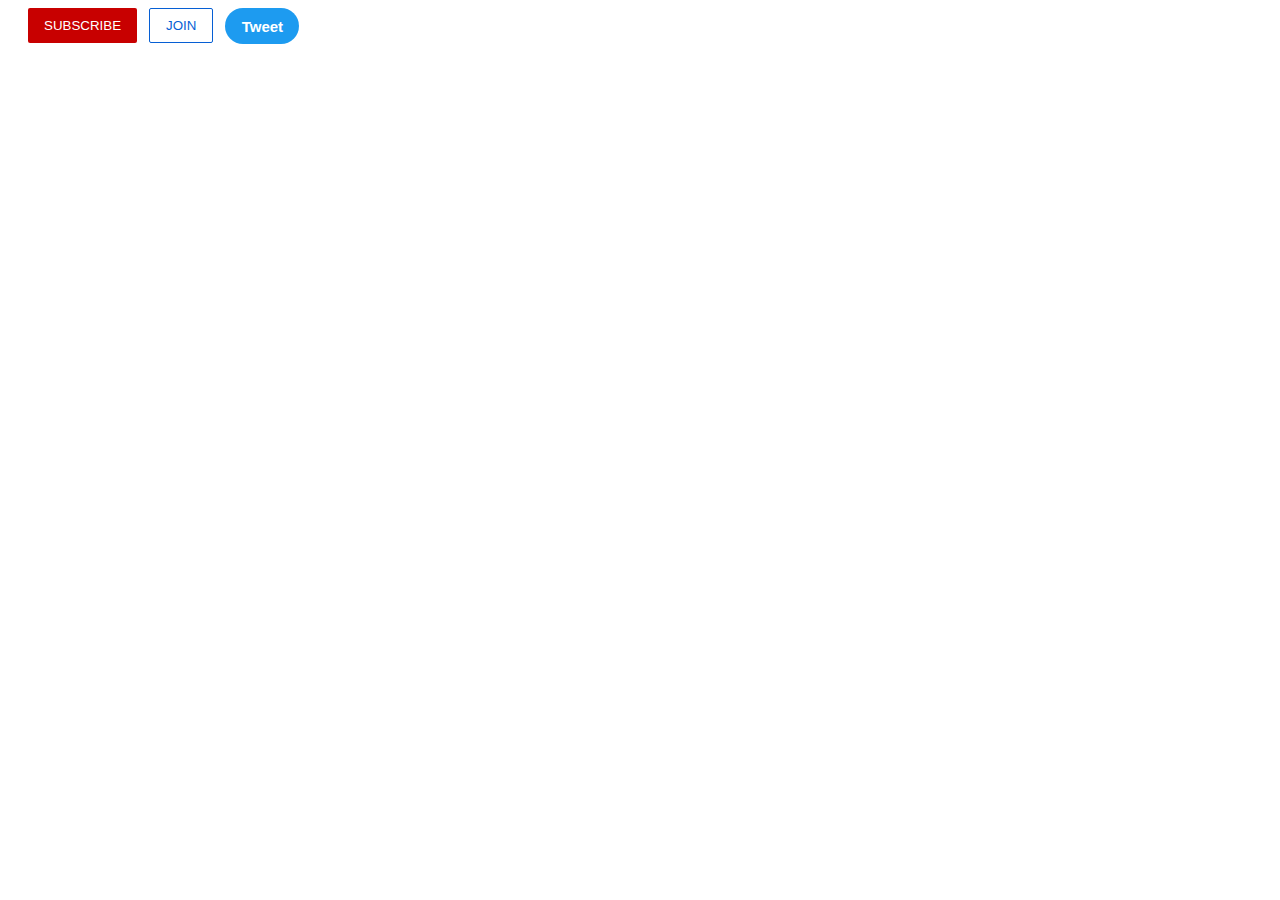
<file: intro-to-html/buttons.html>
<!DOCTYPE html>
<html>
  <head>
    <title>Buttons Practice</title>
    <link rel="stylesheet" href="styles/buttons.css">
  </head>
  <body>
    <button class="subscribe-button">
      SUBSCRIBE
    </button>

    <button class="join-button">
      JOIN
    </button>

    <button class="tweet-button">
      Tweet
    </button>
  </body>
</html>
</file>
<file: Birthday-style.css>
body {
    background-color: #073b4c;
   }
   .All-format {
    Display:flex;
    justify-content:center;
    direction:row;

    

   }
   .Button {
    
    color: #76ddc2;
    Display:flex;
    justify-content:center;
    margin-top:20px;
    padding-bottom:10px;
   }
   .body {
    display: flex;
    align-items: center;
    justify-content: center;
    margin-top: 100px;
   }
   
   h2 {
    animation: 3s blink linear infinite;
    display: flex;
    justify-content: center;
   }
   
   .birthdayCard {
    position: relative;
    width: 250px;
    height: 350px;
    cursor: pointer;
    transform-style: preserve-3d;
    transform: perspective(2500px);
    transition: 1s;
    margin-bottom:15px;
    Display:flex;
    align-items:center;
    justify-content:center;
   }
   
   .cardFront {
    position: relative;
    background-color: #fff;
    width: 250px;
    height: 350px;
    overflow: hidden;
    transform-origin: left;
    box-shadow: inset 100px 20px 100px rgba(0, 0, 0, .2), 30px 0 50px rgba(0, 0, 0, 0.4);
    transition: .6s;
   }
   
   .happy {
    font-family: Tahoma, sans-serif;
    text-align: center;
    margin: 30px;
    background-image: linear-gradient(120deg, #f6d365 0%, #fda085 100%);
    transition: .1s;
   }
   
   .balloons {
    position: absolute;
   }
   
   .balloonOne,
   .balloonTwo,
   .balloonThree,
   .balloonFour {
    position: absolute;
    width: 85px;
    height: 95px;
    border-radius: 50%;
   }
   
   .balloonOne {
    background-color: rgb(239, 71, 111, 0.7);
    left: -10px;
    top: 50px;
   }
   
   .balloonTwo {
    background-color: rgb(6, 214, 160, 0.7);
    left: 50px;
    top: 20px;
   }
   
   .balloonThree {
    background-color: rgb(255, 209, 102, 0.7);
    left: 110px;
    top: 50px;
   }
   
   .balloonFour {
    background-color: rgb(17, 138, 178, 0.7);
    left: 170px;
    top: 20px;
   }
   
   .balloonOne:before,
   .balloonTwo:before,
   .balloonThree:before,
   .balloonFour:before {
    content: "";
    position: absolute;
    width: 1px;
    height: 155px;
    background-color: #ffd166;
    top: 95px;
    left: 43px;
   }
   
   .balloonOne:after,
   .balloonTwo:after,
   .balloonThree:after,
   .balloonFour:after {
    content: "";
    position: absolute;
    border-right: 7px solid transparent;
    border-left: 7px solid transparent;
    top: 94px;
    left: 37px;
   }
   
   .balloonOne:after {
    border-bottom: 10px solid #ef476f;
   }
   
   .balloonTwo:after {
    border-bottom: 10px solid #06d6a0;
   }
   
   .balloonThree:after {
    border-bottom: 10px solid #ffd166;
   }
   
   .balloonFour:after {
    border-bottom: 10px solid #118ab2;
   }
   
   .cardInside {
    position: absolute;
    background-color: #28e768;
    width: 250px;
    height: 350px;
    z-index: -1;
    left: 0;
    top: 0;
    box-shadow: inset 100px 20px 100px rgba(228, 137, 137, 0.2);
   }
   
   p {
    font-family: cursive;
    margin: 15px 10px 10px 30px;
    color: #333;
   }
   
   .name {
    position: absolute;
    left: 150px;
    /* top: 200px; */
    color: #333;
    text-decoration: underline;
   }
   
   .back {
    font-family: Tahoma, sans-serif;
    color: #333;
    text-align: center;
    margin: 30px;
    outline-color: #333;
    outline-style: dashed;
   }
   
   .birthdayCard:hover {
    transform: perspective(2500px) rotate(5deg);
    box-shadow: inset 100px 20px 100px rgba(222, 152, 152, 0.2), 0 10px 100px rgba(0, 0, 0, 0.5);
   }
   
   .birthdayCard:hover .cardFront {
    transform: rotateY(-160deg);
   }
   
   .birthdayCard:hover .happy {
    visibility: hidden;
   }
   
   @keyframes blink {
    0% {
     color: white;
    }
   
    20% {
     color: yellow;
    }
   
    40% {
     color: greenyellow;
    }
   
    60% {
     color: red;
    }
   
    80% {
     color: hotpink;
    }
   
    100% {
     color: blue;
    }
   }
   footer{
    font-size: 10px;
    color: white;
    position: absolute;
    bottom: 0px;
   }
   footer a{
    color: white;
   }



   .glowing-btn {
    position: relative;
    color: var(--glow-color);
    cursor: pointer;
    padding: 0.35em 1em;
    border: 0.15em solid var(--glow-color);
    border-radius: 0.45em;
    background: none;
    perspective: 2em;
    font-family: "Raleway", sans-serif;
    font-size: 2em;
    font-weight: 800;
    letter-spacing: 1em;
    width:300px;
  
  
    -webkit-box-shadow: inset 0px 0px 0.5em 0px var(--glow-color),
      0px 0px 0.5em 0px var(--glow-color);
    -moz-box-shadow: inset 0px 0px 0.5em 0px var(--glow-color),
      0px 0px 0.5em 0px var(--glow-color);
    box-shadow: inset 0px 0px 0.5em 0px var(--glow-color),
      0px 0px 0.5em 0px var(--glow-color);
    animation: border-flicker 2s linear infinite;
  }
  
  .glowing-txt {
    float: left;
    margin-right: -0.8em;
    -webkit-text-shadow: 0 0 0.125em hsl(0 0% 100% / 0.3),
      0 0 0.45em var(--glow-color);
    -moz-text-shadow: 0 0 0.125em hsl(0 0% 100% / 0.3),
      0 0 0.45em var(--glow-color);
    text-shadow: 0 0 0.125em hsl(0 0% 100% / 0.3), 0 0 0.45em var(--glow-color);
    animation: text-flicker 3s linear infinite;
    width:100px;
  }
  
  .faulty-letter {
    opacity: 0.5;
    animation: faulty-flicker 2s linear infinite;
  }
  
  .glowing-btn::before
   {
    content: "";
    position: absolute;
    top: 0;
    bottom: 0;
    left: 0;
    right: 0;
    opacity: 0.7;
    filter: blur(1em);
    transform: translateY(120%) rotateX(95deg) scale(1, 0.35);
    background: var(--glow-color);
    pointer-events: none;
  }
  
  .glowing-btn::after,
  .All-designs {
    content: "";
    position: absolute;
    top: 0;
    left: 0;
    right: 0;
    bottom: 0;
    opacity: 0;
    z-index: -1;
    background-color: var(--glow-color);
    box-shadow: 0 0 2em 0.2em var(--glow-color);
    transition: opacity 100ms linear;
  }
  
  .glowing-btn:hover {
    color: rgba(0, 0, 0, 0.8);
    text-shadow: none;
    animation: none;
  }
  
  .glowing-btn:hover .glowing-txt {
    animation: none;
  }
  
  .glowing-btn:hover .faulty-letter {
    animation: none;
    text-shadow: none;
    opacity: 1;
  }
  
  .glowing-btn:hover:before {
    filter: blur(1.5em);
    opacity: 1;
  }
  
  .glowing-btn:hover:after {
    opacity: 1;
  }
  
  @keyframes faulty-flicker {
    0% {
      opacity: 0.1;
    }
    2% {
      opacity: 0.1;
    }
    4% {
      opacity: 0.5;
    }
    19% {
      opacity: 0.5;
    }
    21% {
      opacity: 0.1;
    }
    23% {
      opacity: 1;
    }
    80% {
      opacity: 0.5;
    }
    83% {
      opacity: 0.4;
    }
  
    87% {
      opacity: 1;
    }
  }
  
  @keyframes text-flicker {
    0% {
      opacity: 0.1;
    }
  
    2% {
      opacity: 1;
    }
  
    8% {
      opacity: 0.1;
    }
  
    9% {
      opacity: 1;
    }
  
    12% {
      opacity: 0.1;
    }
    20% {
      opacity: 1;
    }
    25% {
      opacity: 0.3;
    }
    30% {
      opacity: 1;
    }
  
    70% {
      opacity: 0.7;
    }
    72% {
      opacity: 0.2;
    }
  
    77% {
      opacity: 0.9;
    }
    100% {
      opacity: 0.9;
    }
  }
  
  @keyframes border-flicker {
    0% {
      opacity: 0.1;
    }
    2% {
      opacity: 1;
    }
    4% {
      opacity: 0.1;
    }
  
    8% {
      opacity: 1;
    }
    70% {
      opacity: 0.7;
    }
    100% {
      opacity: 1;
    }
  }
  
  @media only screen and (max-width: 300px) {
    .glowing-btn{
      font-size: 1em;
    }
  }
 


  body{
         
    display: flex;
    justify-content: center;
    align-items: center;
    height: 100vh;
    margin: 0;
    background-color: #010101;
    animation: slide-in-top 0.3s both;
}

.card {
/* color used to softly clip top and bottom of the .words container */
--bg-color: #212121;
background-color: var(--bg-color);
padding: 0.2rem 0.3rem;

text-align: center; 
border-radius: 1.25rem;
box-shadow: #956afa;
background-image: linear-gradient(163deg, #00ff75 0%, #3700ff 100%);
animation: animateBg 5s linear infinite;
position:fixed;
z-index:100;

}

@keyframes greenbottomBubbles {
0% {
background-position: 10% -10%, 30% 10%, 55% -10%, 70% -10%, 85% -10%,
 70% -10%, 70% 0%;
}

50% {
background-position: 0% 80%, 20% 80%, 45% 60%, 60% 100%, 75% 70%, 95% 60%,
 105% 0%;
}

100% {
background-position: 0% 90%, 20% 90%, 45% 70%, 60% 110%, 75% 80%, 95% 70%,
 110% 10%;
background-size: 0% 0%, 0% 0%, 0% 0%, 0% 0%, 0% 0%, 0% 0%;
}
}


@keyframes animateBg {
100% {
filter:hue-rotate(360deg);
}
}

.card2{
--bg-color: #212121;
background-color: var(--bg-color);
padding: 1rem 2rem;

text-align: center; 
border-radius: 1.25rem;
box-shadow: #956afa;
}
.loader {
color: rgb(144, 142, 142);
font-family: "Poppins", sans-serif;
font-weight: 500;
font-size: 25px;
-webkit-box-sizing: content-box;
box-sizing: content-box;
height: 50px;
padding: 10px 10px;
display: -webkit-box;
display: -ms-flexbox;
display: flex;
border-radius: 8px;
background: radial-gradient(var(#00e6fd), transparent);

}

.words {
overflow: hidden;
position: relative;
}
.words::after {
content: "";
position: absolute;
inset: 0;
background: linear-gradient(
var(--bg-color) 10%,
transparent 20%,
transparent 70%,
var(--bg-color) 90%
);
z-index: 10;
}

.word {
display: block;
height: 100%;
padding-left: 6px;
color: #956afa;
animation: spin_4991 4s infinite;
}

@keyframes spin_4991 {
10% {
-webkit-transform: translateY(-102%);
transform: translateY(-102%);
}

25% {
-webkit-transform: translateY(-100%);
transform: translateY(-100%);
}

35% {
-webkit-transform: translateY(-202%);
transform: translateY(-202%);
}

50% {
-webkit-transform: translateY(-200%);
transform: translateY(-200%);
}

60% {
-webkit-transform: translateY(-302%);
transform: translateY(-302%);
}

75% {
-webkit-transform: translateY(-300%);
transform: translateY(-300%);
}

85% {
-webkit-transform: translateY(-402%);
transform: translateY(-402%);
}

100% {
-webkit-transform: translateY(-400%);
transform: translateY(-400%);
}
}
.hourglassBackground {
position: relative;
background-color: rgb(71, 60, 60);
height: 130px;
width: 130px;
border-radius: 50%;
margin: 30px auto;
}

.hourglassContainer {
position: absolute;
top: 30px;
left: 40px;
width: 50px;
height: 70px;
-webkit-animation: hourglassRotate 2s ease-in 0s infinite;
animation: hourglassRotate 2s ease-in 0s infinite;
transform-style: preserve-3d;
perspective: 1000px;
}

.hourglassContainer div,
.hourglassContainer div:before,
.hourglassContainer div:after {
transform-style: preserve-3d;
}

@-webkit-keyframes hourglassRotate {
0% {
transform: rotateX(0deg);
}

50% {
transform: rotateX(180deg);
}

100% {
transform: rotateX(180deg);
}
}

@keyframes hourglassRotate {
0% {
transform: rotateX(0deg);
}

50% {
transform: rotateX(180deg);
}

100% {
transform: rotateX(180deg);
}
}

.hourglassCapTop {
top: 0;
}

.hourglassCapTop:before {
top: -25px;
}

.hourglassCapTop:after {
top: -20px;
}

.hourglassCapBottom {
bottom: 0;
}

.hourglassCapBottom:before {
bottom: -25px;
}

.hourglassCapBottom:after {
bottom: -20px;
}

.hourglassGlassTop {
transform: rotateX(90deg);
position: absolute;
top: -16px;
left: 3px;
border-radius: 50%;
width: 44px;
height: 44px;
background-color: #999999;
}

.hourglassGlass {
perspective: 100px;
position: absolute;
top: 32px;
left: 20px;
width: 10px;
height: 6px;
background-color: #999999;
opacity: 0.5;
}

.hourglassGlass:before,
.hourglassGlass:after {
content: '';
display: block;
position: absolute;
background-color: #999999;
left: -17px;
width: 44px;
height: 28px;
}

.hourglassGlass:before {
top: -27px;
border-radius: 0 0 25px 25px;
}

.hourglassGlass:after {
bottom: -27px;
border-radius: 25px 25px 0 0;
}

.hourglassCurves:before,
.hourglassCurves:after {
content: '';
display: block;
position: absolute;
top: 32px;
width: 6px;
height: 6px;
border-radius: 50%;
background-color: #333;
animation: hideCurves 2s ease-in 0s infinite;
}

.hourglassCurves:before {
left: 15px;
}

.hourglassCurves:after {
left: 29px;
}

@-webkit-keyframes hideCurves {
0% {
opacity: 1;
}

25% {
opacity: 0;
}

30% {
opacity: 0;
}

40% {
opacity: 1;
}

100% {
opacity: 1;
}
}

@keyframes hideCurves {
0% {
opacity: 1;
}

25% {
opacity: 0;
}

30% {
opacity: 0;
}

40% {
opacity: 1;
}

100% {
opacity: 1;
}
}

.hourglassSandStream:before {
content: '';
display: block;
position: absolute;
left: 24px;
width: 3px;
background-color: white;
-webkit-animation: sandStream1 2s ease-in 0s infinite;
animation: sandStream1 2s ease-in 0s infinite;
}

.hourglassSandStream:after {
content: '';
display: block;
position: absolute;
top: 36px;
left: 19px;
border-left: 6px solid transparent;
border-right: 6px solid transparent;
border-bottom: 6px solid #fff;
animation: sandStream2 2s ease-in 0s infinite;
}

@-webkit-keyframes sandStream1 {
0% {
height: 0;
top: 35px;
}

50% {
height: 0;
top: 45px;
}

60% {
height: 35px;
top: 8px;
}

85% {
height: 35px;
top: 8px;
}

100% {
height: 0;
top: 8px;
}
}

@keyframes sandStream1 {
0% {
height: 0;
top: 35px;
}

50% {
height: 0;
top: 45px;
}

60% {
height: 35px;
top: 8px;
}

85% {
height: 35px;
top: 8px;
}

100% {
height: 0;
top: 8px;
}
}

@-webkit-keyframes sandStream2 {
0% {
opacity: 0;
}

50% {
opacity: 0;
}

51% {
opacity: 1;
}

90% {
opacity: 1;
}

91% {
opacity: 0;
}

100% {
opacity: 0;
}
}

@keyframes sandStream2 {
0% {
opacity: 0;
}

50% {
opacity: 0;
}

51% {
opacity: 1;
}

90% {
opacity: 1;
}

91% {
opacity: 0;
}

100% {
opacity: 0;
}
}

.hourglassSand:before,
.hourglassSand:after {
content: '';
display: block;
position: absolute;
left: 6px;
background-color: white;
perspective: 500px;
}

.hourglassSand:before {
top: 8px;
width: 39px;
border-radius: 3px 3px 30px 30px;
animation: sandFillup 2s ease-in 0s infinite;
}

.hourglassSand:after {
border-radius: 30px 30px 3px 3px;
animation: sandDeplete 2s ease-in 0s infinite;
}

@-webkit-keyframes sandFillup {
0% {
opacity: 0;
height: 0;
}

60% {
opacity: 1;
height: 0;
}

100% {
opacity: 1;
height: 17px;
}
}

@keyframes sandFillup {
0% {
opacity: 0;
height: 0;
}

60% {
opacity: 1;
height: 0;
}

100% {
opacity: 1;
height: 17px;
}
}

@-webkit-keyframes sandDeplete {
0% {
opacity: 0;
top: 45px;
height: 17px;
width: 38px;
left: 6px;
}

1% {
opacity: 1;
top: 45px;
height: 17px;
width: 38px;
left: 6px;
}

24% {
opacity: 1;
top: 45px;
height: 17px;
width: 38px;
left: 6px;
}

25% {
opacity: 1;
top: 41px;
height: 17px;
width: 38px;
left: 6px;
}

50% {
opacity: 1;
top: 41px;
height: 17px;
width: 38px;
left: 6px;
}

90% {
opacity: 1;
top: 41px;
height: 0;
width: 10px;
left: 20px;
}
}

@keyframes sandDeplete {
0% {
opacity: 0;
top: 45px;
height: 17px;
width: 38px;
left: 6px;
}

1% {
opacity: 1;
top: 45px;
height: 17px;
width: 38px;
left: 6px;
}

24% {
opacity: 1;
top: 45px;
height: 17px;
width: 38px;
left: 6px;
}

25% {
opacity: 1;
top: 41px;
height: 17px;
width: 38px;
left: 6px;
}

50% {
opacity: 1;
top: 41px;
height: 17px;
width: 38px;
left: 6px;
}

90% {
opacity: 1;
top: 41px;
height: 0;
width: 10px;
left: 20px;
}
}



.loader1 {
position: relative;
width: 150px;
height: 150px;
background: rgba(45, 45, 45, 1);
overflow: hidden;
transform: rotate(calc(90deg * var(--i)));
}

.loader1::before {
content: "";
position: absolute;
width: 300px;
height: 300px;
background: radial-gradient(var(--clr), transparent);
animation: animate 1.5s linear infinite;
}

.loader1::after {
content: "";
position: absolute;
inset: 2px;
background: rgba(45, 45, 45, 0.9);
}

@keyframes animate {
0% {
transform: translate(-150px, -150px);
}
25% {
transform: translate(0px, -150px);
}
50% {
transform: translate(0px, 0px);
}
75% {
transform: translate(-150px, 0px);
}
100% {
transform: translate(-150px, -150px);
}
}
</file>
<file: Buttons style.css>
@import url("https://fonts.googleapis.com/css?family=Raleway");

:root {
  --glow-color: hsl(186 100% 69%);
}

*,
*::before,
*::after {
  box-sizing: border-box;
}

html,
body {
  height: 100%;
  width: 100%;
  overflow: hidden;
}

body {
  min-height: 100vh;
  display: flex;
  justify-content: center;
  align-items: center;
  background: black;
}

.glowing-btn {
  position: relative;
  color: var(--glow-color);
  cursor: pointer;
  padding: 0.35em 1em;
  border: 0.15em solid var(--glow-color);
  border-radius: 0.45em;
  background: none;
  perspective: 2em;
  font-family: "Raleway", sans-serif;
  font-size: 2em;
  font-weight: 800;
  letter-spacing: 1em;
  width:300px;


  -webkit-box-shadow: inset 0px 0px 0.5em 0px var(--glow-color),
    0px 0px 0.5em 0px var(--glow-color);
  -moz-box-shadow: inset 0px 0px 0.5em 0px var(--glow-color),
    0px 0px 0.5em 0px var(--glow-color);
  box-shadow: inset 0px 0px 0.5em 0px var(--glow-color),
    0px 0px 0.5em 0px var(--glow-color);
  animation: border-flicker 2s linear infinite;
}

.glowing-txt {
  float: left;
  margin-right: -0.8em;
  -webkit-text-shadow: 0 0 0.125em hsl(0 0% 100% / 0.3),
    0 0 0.45em var(--glow-color);
  -moz-text-shadow: 0 0 0.125em hsl(0 0% 100% / 0.3),
    0 0 0.45em var(--glow-color);
  text-shadow: 0 0 0.125em hsl(0 0% 100% / 0.3), 0 0 0.45em var(--glow-color);
  animation: text-flicker 3s linear infinite;
  width:100px;
}

.faulty-letter {
  opacity: 0.3;
  animation: faulty-flicker 2s linear infinite;
}

.glowing-btn::before
 {
  content: "";
  position: absolute;
  top: 0;
  bottom: 0;
  left: 0;
  right: 0;
  opacity: 0.7;
  filter: blur(1em);
  transform: translateY(120%) rotateX(95deg) scale(1, 0.35);
  background: var(--glow-color);
  pointer-events: none;
}

.glowing-btn::after {
  content: "";
  position: absolute;
  top: 0;
  left: 0;
  right: 0;
  bottom: 0;
  opacity: 0;
  z-index: -1;
  background-color: var(--glow-color);
  box-shadow: 0 0 2em 0.2em var(--glow-color);
  transition: opacity 100ms linear;
}

.glowing-btn:hover {
  color: rgba(42, 190, 193, 0.8);
  text-shadow: none;
  animation: none;
}

.glowing-btn:hover .glowing-txt {
  animation: none;
}

.glowing-btn:hover .faulty-letter {
  animation: none;
  text-shadow: none;
  opacity: 1;
}

.glowing-btn:hover:before {
  filter: blur(1.5em);
  opacity: 1;
}

.glowing-btn:hover:after {
  opacity: 1;
}

@keyframes faulty-flicker {
  0% {
    opacity: 0.1;
  }
  2% {
    opacity: 0.1;
  }
  4% {
    opacity: 0.5;
  }
  19% {
    opacity: 0.5;
  }
  21% {
    opacity: 0.1;
  }
  23% {
    opacity: 1;
  }
  80% {
    opacity: 0.5;
  }
  83% {
    opacity: 0.4;
  }

  87% {
    opacity: 1;
  }
}

@keyframes text-flicker {
  0% {
    opacity: 0.1;
  }

  2% {
    opacity: 1;
  }

  8% {
    opacity: 0.1;
  }

  9% {
    opacity: 1;
  }

  12% {
    opacity: 0.1;
  }
  20% {
    opacity: 1;
  }
  25% {
    opacity: 0.3;
  }
  30% {
    opacity: 1;
  }

  70% {
    opacity: 0.7;
  }
  72% {
    opacity: 0.2;
  }

  77% {
    opacity: 0.9;
  }
  100% {
    opacity: 0.9;
  }
}

@keyframes border-flicker {
  0% {
    opacity: 0.1;
  }
  2% {
    opacity: 1;
  }
  4% {
    opacity: 0.1;
  }

  8% {
    opacity: 1;
  }
  70% {
    opacity: 0.7;
  }
  100% {
    opacity: 1;
  }
}

@media only screen and (max-width: 300px) {
  .glowing-btn{
    font-size: 1em;
  }
}
</file>
<file: styles/general.css>
p {
  margin-top: 0;
  margin-bottom: 0;
}

body {
  /* This style below will be inherited */
  font-family: Roboto, Arial;
  margin: 0;
  padding-top: 80px;
  padding-left: 96px;
  padding-right: 24px;
  background-color: rgb(248, 248, 248);
}
</file>
<file: styles/header.css>
.header {
  height: 55px;

  display: flex;
  flex-direction: row;
  justify-content: space-between;

  position: fixed;
  top: 0;
  left: 0;
  right: 0;
  z-index: 100;

  background-color: white;
  border-bottom-width: 1px;
  border-bottom-style: solid;
  border-bottom-color: rgb(228, 228, 228);
}

.left-section {
  display: flex;
  align-items: center;
}

.hamburger-menu {
  height: 24px;
  margin-left: 24px;
  margin-right: 24px;
}

.youtube-logo {
  height: 20px;
}

.middle-section {
  flex: 1;
  margin-left: 70px;
  margin-right: 35px;
  max-width: 500px;
  display: flex;
  align-items: center;
}

.search-bar {
  flex: 1;
  height: 36px;
  padding-left: 10px;
  font-size: 16px;
  border: 1px solid rgb(192, 192, 192);
  border-radius: 2px;
  box-shadow: inset 1px 2px 3px rgba(0, 0, 0, 0.05);
  width: 0;
}

.search-bar::placeholder {
  font-size: 16px;
}

.search-button {
  height: 40px;
  width: 66px;
  background-color: rgb(240, 240, 240);
  border-width: 1px;
  border-style: solid;
  border-color: rgb(192, 192, 192);
  margin-left: -1px;
  margin-right: 10px;
}

.search-button,
.voice-search-button,
.upload-icon-container {
  display: flex;
  justify-content: center;
  align-items: center;
  position: relative;
}

.search-button .tooltip,
.voice-search-button .tooltip,
.upload-icon-container .tooltip {
  position: absolute;
  background-color: gray;
  color: white;
  padding-top: 4px;
  padding-bottom: 4px;
  padding-left: 8px;
  padding-right: 8px;
  border-radius: 2px;
  font-size: 12px;
  bottom: -30px;
  opacity: 0;
  transition: opacity 0.15s;
  pointer-events: none;
  white-space: nowrap;
}

.search-button:hover .tooltip,
.voice-search-button:hover .tooltip,
.upload-icon-container:hover .tooltip {
  opacity: 1;
}

.search-icon {
  height: 25px;
}

.voice-search-button {
  height: 40px;
  width: 40px;
  border-radius: 20px;
  border: none;
  background-color: rgb(245, 245, 245);
}

.voice-search-icon {
  height: 24px;
}

.right-section {
  width: 180px;
  margin-right: 20px;
  display: flex;
  align-items: center;
  justify-content: space-between;
  flex-shrink: 0;
}

.upload-icon {
  height: 24px;
}

.youtube-apps-icon {
  height: 24px;
}

.notifications-icon {
  height: 24px;
}

.notifications-icon-container {
  position: relative;
}

.notifications-count {
  position: absolute;
  top: -2px;
  right: -5px;
  background-color: rgb(200, 0, 0);
  color: white;
  font-size: 11px;
  padding-left: 5px;
  padding-right: 5px;
  padding-top: 2px;
  padding-bottom: 2px;
  border-radius: 10px;
}

.current-user-picture {
  height: 32px;
  border-radius: 16px;
}

.search-button,
.voice-search-button,
.upload-icon-container,
.youtube-apps-icon-container,
.notifications-icon-container {
  display: flex;
  justify-content: center;
  align-items: center;
  position: relative;
  cursor: pointer;
}

.search-button .tooltip,
.voice-search-button .tooltip,
.upload-icon-container .tooltip,
.youtube-apps-icon-container .tooltip,
.notifications-icon-container .tooltip {
  font-family: Roboto, Arial;
  position: absolute;
  background-color: gray;
  color: white;
  padding-top: 4px;
  padding-bottom: 4px;
  padding-left: 8px;
  padding-right: 8px;
  border-radius: 2px;
  font-size: 12px;
  bottom: -30px;
  opacity: 0;
  transition: opacity 0.15s;
  pointer-events: none;
  white-space: nowrap;
}

.search-button:hover .tooltip,
.voice-search-button:hover .tooltip,
.upload-icon-container:hover .tooltip,
.youtube-apps-icon-container:hover .tooltip,
.notifications-icon-container:hover .tooltip {
  opacity: 1;
}
</file>
<file: styles/video.css>
.thumbnail {
  width: 100%;
}

.video-title {
  margin-top: 0;
  font-size: 14px;
  font-weight: 500;
  line-height: 20px;
  margin-bottom: 10px;
}

.video-info-grid {
  display: grid;
  grid-template-columns: 50px 1fr;
}

.profile-picture {
  width: 36px;
  border-radius: 50px;
}

.thumbnail-row {
  margin-bottom: 8px;
  position: relative;
}

.video-author,
.video-stats {
  font-size: 12px;
  color: rgb(96, 96, 96);
}

.video-author {
  margin-bottom: 4px;
}

@media (min-width: 1000px) {
  .video-title {
    font-size: 16px;
    line-height: 24px;
  }
}

@media (min-width: 1000px) {
  .video-author,
  .video-stats {
    font-size: 14px;
  }
}

.video-grid {
  display: grid;
  grid-template-columns: 1fr 1fr 1fr;
  column-gap: 16px;
  row-gap: 40px;
}

@media (max-width: 750px) {
  .video-grid {
    grid-template-columns: 1fr 1fr;
  }
}

@media (min-width: 751px) and (max-width: 999px) {
  .video-grid {
    grid-template-columns: 1fr 1fr 1fr;
  }
}

@media (min-width: 1000px) {
  .video-grid {
    grid-template-columns: 1fr 1fr 1fr 1fr;
  }
}

.video-time {
  font-size: 12px;
  font-weight: 500;
  padding: 4px;
  border-radius: 2px;
  background-color: black;
  color: white;
  position: absolute;
  bottom: 8px;
  right: 5px;
}
</file>
<file: styles/sidebar.css>
.sidebar {
  position: fixed;
  left: 0;
  bottom: 0;
  top: 55px;
  background-color: white;
  width: 72px;
  z-index: 200;
  padding-top: 5px;
}

.sidebar-link {
  height: 74px;
  display: flex;
  justify-content: center;
  align-items: center;
  flex-direction: column;
  cursor: pointer;
}

.sidebar-link:hover {
  background-color: rgb(235, 235, 235);
}

.sidebar-link img {
  height: 24px;
  margin-bottom: 4px;
}

.sidebar-link div {
  font-size: 10px;
}
</file>
<file: intro-to-html/styles/buttons.css>
.subscribe-button {
  background-color: rgb(200, 0, 0);
  color: white;
  border: none;
  border-radius: 2px;
  cursor: pointer;
  margin-right: 8px;
  margin-left: 20px;
  padding-top: 10px;
  padding-bottom: 10px;
  padding-left: 16px;
  padding-right: 16px;
  transition: opacity 0.15s;
  vertical-align: top;
}

.subscribe-button:hover {
  opacity: 0.8;
}

.subscribe-button:active {
  opacity: 0.5;
}

.join-button {
  background-color: white;
  border-color: rgb(6, 95, 212);
  border-style: solid;
  border-width: 1px;
  color: rgb(6, 95, 212);
  border-radius: 2px;
  cursor: pointer;
  padding-top: 9px;
  padding-bottom: 9px;
  padding-left: 16px;
  padding-right: 16px;

  transition: background-color 0.15s,
    color 0.15s;
}

.join-button:hover {
  background-color: rgb(6, 95, 212);
  color: white;
}

.join-button:active {
  opacity: 0.7;
}

.tweet-button {
  background-color: rgb(29, 155, 240);
  color: white;
  border: none;
  height: 36px;
  width: 74px;
  border-radius: 8px;
  border-radius: 18px;
  font-weight: bold;
  font-size: 15px;
  cursor: pointer;
  margin-left: 8px;
  transition: box-shadow 0.15s;
  vertical-align: top;
}

.tweet-button:hover {
  box-shadow: 5px 5px 10px rgba(0, 0, 0, 0.15);
}
</file>
